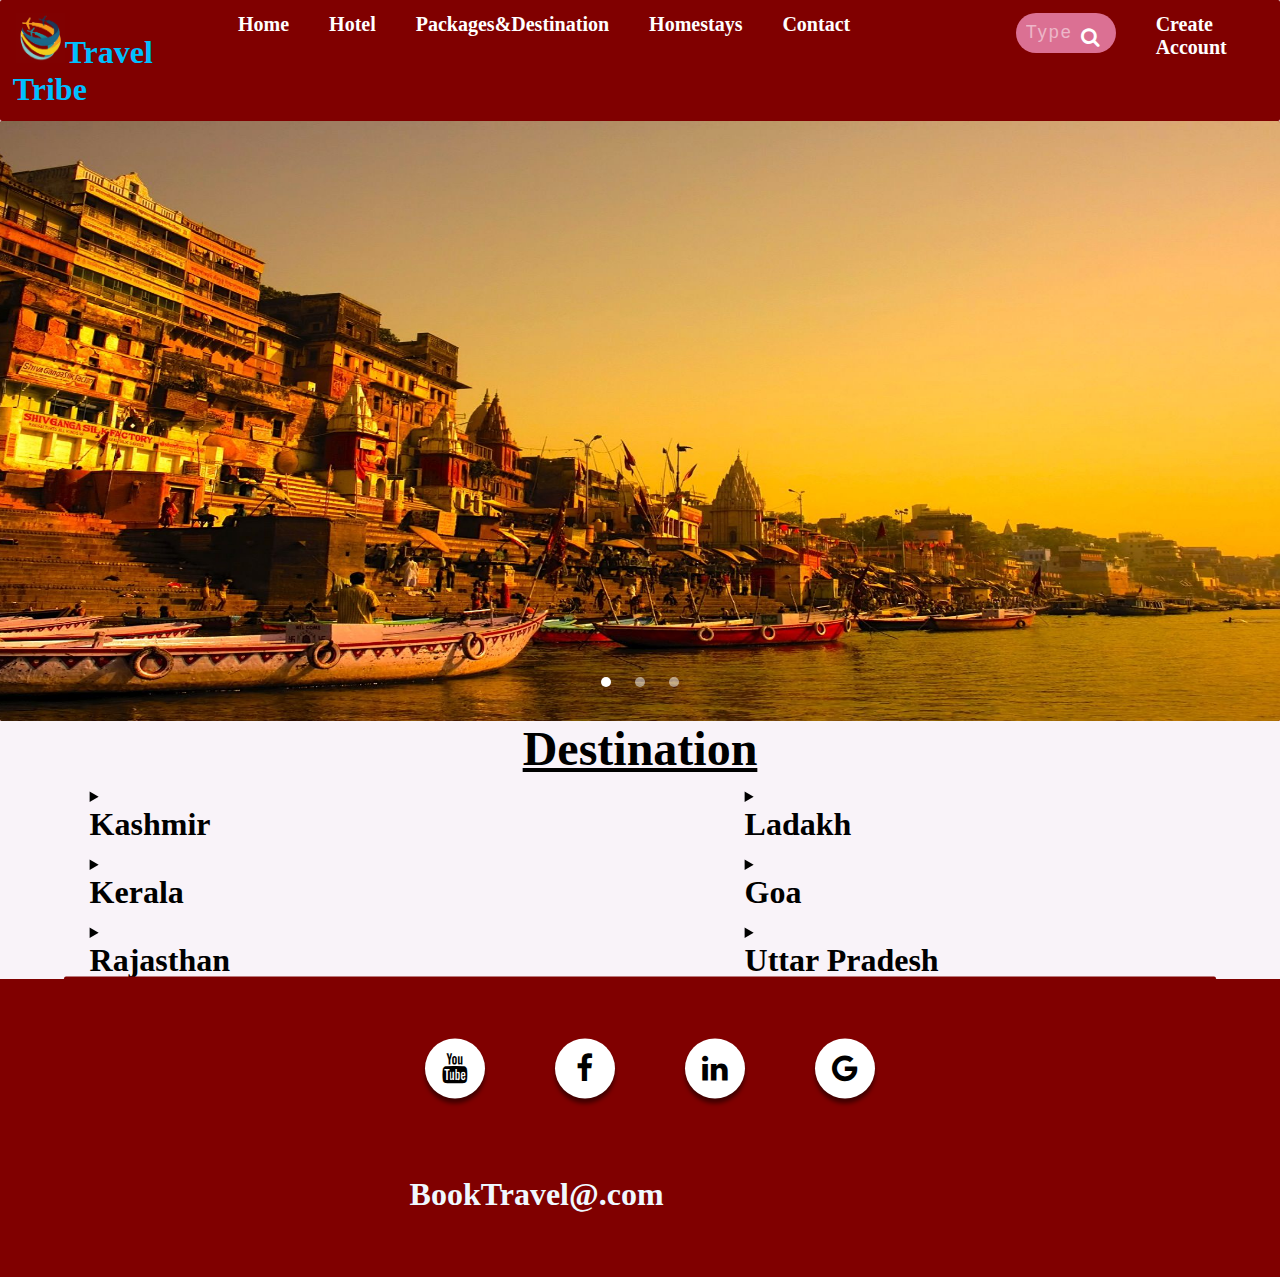
<file: travel booking website/index.html>
<!DOCTYPE html>
<html lang="en">
<head>
    <meta charset="UTF-8">
    <meta http-equiv="X-UA-Compatible" content="IE=edge">
    <meta name="viewport" content="width=device-width, initial-scale=1.0">
    <title>Travel Website</title>
    <link rel="Stylesheet" href="index.css"></link>
    <link rel="stylesheet" href="https://cdnjs.cloudflare.com/ajax/libs/font-awesome/4.7.0/css/font-awesome.min.css">
    <!-- <link rel="stylesheet" href="https://cdnjs.cloudflare.com/ajax/libs/font-awesome/6.4.0/css/all.min.css" integrity="sha512-iecdLmaskl7CVkqkXNQ/ZH/XLlvWZOJyj7Yy7tcenmpD1ypASozpmT/E0iPtmFIB46ZmdtAc9eNBvH0H/ZpiBw==" crossorigin="anonymous" referrerpolicy="no-referrer" /> -->
  </head>
<body>
<header>
    <div class="main">
    <ul>
     <div class="logo">
        <li><img src="images/logo.png.png" height="50px" width="50px"><a href="">Travel Tribe</a></li>
        </div> 
        <li><a href="index.html">Home </a></li>
        <li><a href="hotel.html">Hotel</a></li>
        <li><a href="package.html">Packages&Destination</a></li>
        <li><a href="homestay.html">Homestays</a></li>
        <li><a href="contact.html">Contact</a></li>
      

        <div class="search-box">
            <button class="btn-search"><i class="fa fa-search"></i></button>
            <input type="text" class="input-search" placeholder="Type to Search...">
          </div>
          <li><a href="login.html">Create Account</a></li>
    </ul>
    </div>
</header>
<!-- ======THis Is crousal=============================================== -->
<div>
    <div class="carousel">
      <ul class="slides">
        <input type="radio" name="radio-buttons" id="img-1" checked />
        <li class="slide-container">
          <div class="slide-image">
            <img src="images/c1.jpg">
            <h1 style="color: white;">Its mee</h1>
          </div>
          <div class="carousel-controls">
            <label for="img-3" class="prev-slide">
              <span>&lsaquo;</span>
            </label>
            <label for="img-2" class="next-slide">
              <span>&rsaquo;</span>
            </label>
          </div>
        </li>
        <input type="radio" name="radio-buttons" id="img-2" />
        <li class="slide-container">
          <div class="slide-image">
            <img src="images/c2.jpg">
          </div>
          <div class="carousel-controls">
            <label for="img-1" class="prev-slide">
              <span>&lsaquo;</span>
            </label>
            <label for="img-3" class="next-slide">
              <span>&rsaquo;</span>
            </label>
          </div>
        </li>
        <input type="radio" name="radio-buttons" id="img-3" />
        <li class="slide-container">
          <div class="slide-image">
            <img src="images/c3.jpg.jpg" >
          </div>
          <div class="carousel-controls">
            <label for="img-2" class="prev-slide">
              <span>&lsaquo;</span>
            </label>
            <label for="img-1" class="next-slide">
              <span>&rsaquo;</span>
            </label>
          </div>
        </li>
        <div class="carousel-dots">
          <label for="img-1" class="carousel-dot" id="img-dot-1"></label>
          <label for="img-2" class="carousel-dot" id="img-dot-2"></label>
          <label for="img-3" class="carousel-dot" id="img-dot-3"></label>
        </div>
      </ul>
    </div>
  </div>
  <!-- ===================================================================== -->
  <h3>Destination</h3>
  <div class="Destination">
  <div class="data">
    <!-- <div class="card"> -->
  <details>
    <summary><h1>Kashmir</h1></summary>
  <img src="images/kashmir.jpg" alt="kashmir">
  <dd>Kashmir is a region in the northernmost part of India. It is located in the Himalayas and is known for its beautiful mountains, lakes, and valleys. Kashmir is also home to a diverse population of Hindus, Muslims, and Sikhs. The region has a long and complicated history, and has been the site of conflict between India and Pakistan for many years.  </dd>
  <a href="kashmir.html"  input type="submit">Details</a>
  </details>
  <details>
    <summary><h1>Ladakh</h1></summary>
  <img src="images/ladakh.jpg" alt="ladakh">
  <dd>Ladakh is a region in the Indian state of Jammu and Kashmir.It is located in the Himalayas, and is known for its high altitude, dry climate, and stunning scenery.Ladakh is a popular tourist destination, and is home to a number of monasteries, temples, and forts.The main languages spoken in Ladakh are Ladakhi and Balti.The capital of Ladakh is Leh.Ladakh is a beautiful and unique region, and is well worth a visit.   </dd>
  <a href="ladakh.html"  input type="submit">Details</a>
  </details>
  </div>
  <div class="data">
   <details>
    <summary><h1>Kerala</h1></summary>
  <img src="images/kerala.jpg" alt="kerala">
  <dd>Kerala is a state in India on the Malabar Coast. It is bordered by Karnataka to the north, Tamil Nadu to the east, and the Lakshadweep Sea to the west. The capital of Kerala is Thiruvananthapuram.Kerala is known for its beautiful beaches, lush green hills, and backwaters. It is also home to a number of important historical and cultural sites.</dd>
  <a href="kerala.html"  input type="submit">Details</a>
  </details>
  <details>
    <summary><h1>Goa</h1></summary>
  <img src="images/goa.jpg " alt="Goa" height="340px" width="500px">
  <dd>Goa is a state in western India. It is known for its beaches, nightlife, and Portuguese heritage. Goa is the smallest state in India, with a population of just over 1.5 million people. The capital of Goa is Panaji.Goa is a popular tourist destination, with over 6 million visitors each year. The beaches are the main draw, with some of the most beautiful beaches in India. Goa is also known for its nightlife, with a wide variety of bars and clubs to choose from. </dd>
  <a href="goa.html"  input type="submit">Details</a>
  </details> 
</div>
<div class="data">
  <details>
    <summary><h1>Rajasthan</h1></summary>
  <img src="images/jaipur1.jpg" alt="jaipur" height="330px" width="500px">
  <dd>Jaipur, also known as the Pink City, is the capital of the Indian state of Rajasthan. It is located in the north-west of the state, on the banks of the Aravalli River. Jaipur is a major tourist destination, known for its historical monuments, including the Hawa Mahal (Palace of the Winds), the City Palace, and the Jantar Mantar (astronomical observatory). The city is also home to a number of museums, including the National Museum of India, the Albert Hall Museum, and the Jaipur Museum.  </dd>
  <a href="rajasthan.html"  input type="submit">Details</a>
  </details> 
  <details>
    <summary><h1>Uttar Pradesh</h1></summary>
  <img src="images/agra1.jpg" alt="agra">
  <dd> Agra is a city in the Indian state of Uttar Pradesh. It is located on the Yamuna River, about 200 kilometers (120 mi) south of Delhi. Agra is known for its many historical monuments, including the Taj Mahal, one of the Seven Wonders of the World. Other notable landmarks in Agra include the Agra Fort, Fatehpur Sikri, and the Jama Masjid. Agra is a popular tourist destination, and is home to a number of hotels, restaurants, and shops. </dd>
  <a href="up.html"  input type="submit">Details</a>
  </details> 

</div>
  </div>
  </div>
  <!-- ========================================== -->
  <footer>
    <div class="footer">
    <div class="social-menu">
      <ul>
          <li><a href=""><i class="fa fa-youtube" aria-hidden="true"></i></i></a></li>
          <li><a href=""><i class="fa fa-facebook"></i></a></li>
          <li><a href=""><i class="fa fa-linkedin"></i></a></li>
          <li><a href=""><i class="fa fa-google"></i></a></li>
      </ul>
    </div>
    <h1 style="color: aliceblue; padding-left: 30%;">BookTravel@.com</h1>
    </div>
  </footer>
</body>
</html>
</file>
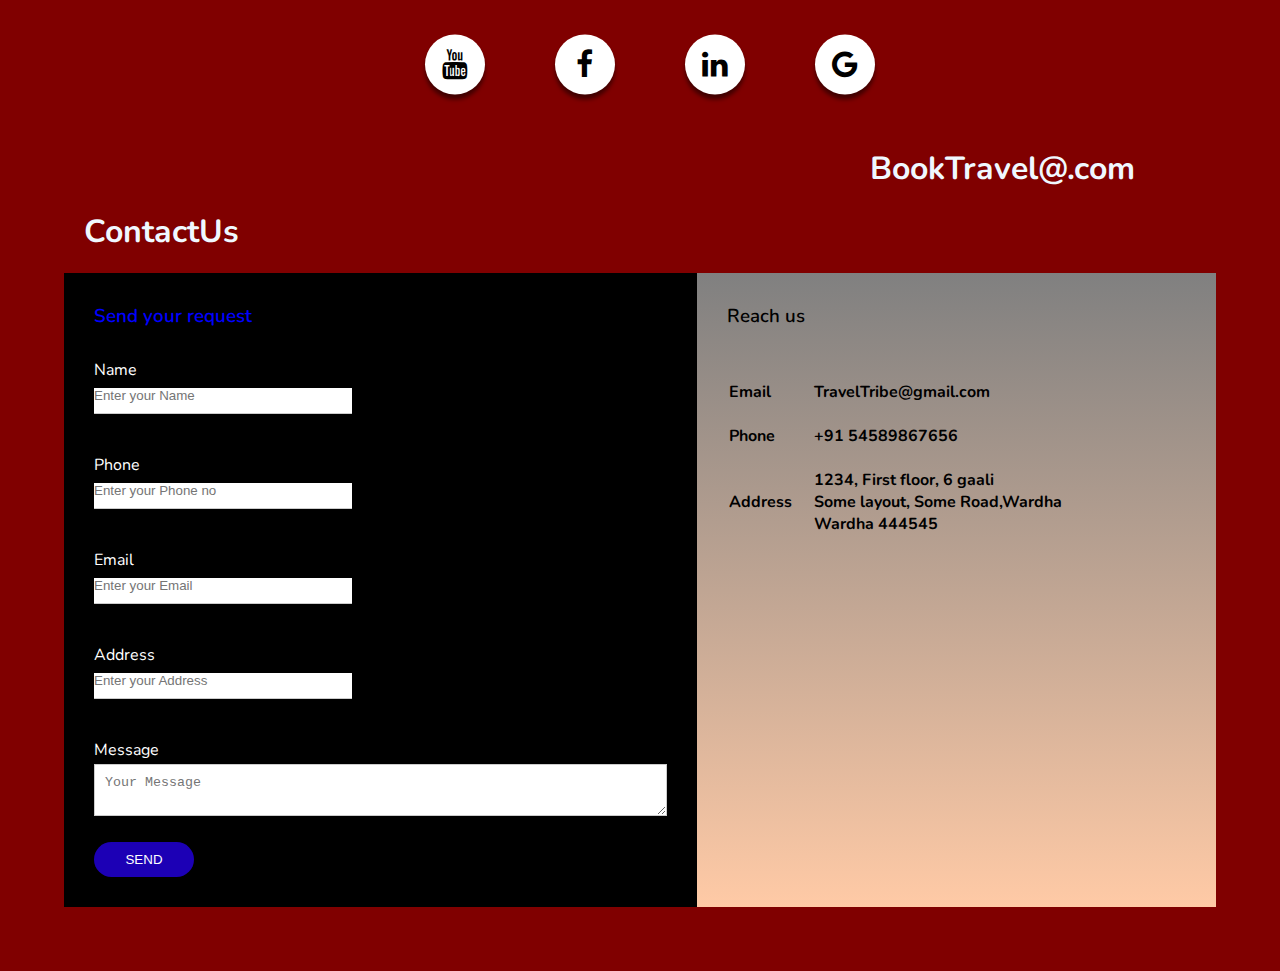
<file: travel booking website/contact.html>
<!DOCTYPE html>
<html lang="en">
<head>
    <meta charset="UTF-8">
    <meta http-equiv="X-UA-Compatible" content="IE=edge">
    <meta name="viewport" content="width=device-width, initial-scale=1.0">
    <title>Contact Us</title>
    <link rel="Stylesheet" href="contact.css">
    <link rel="stylesheet" href="https://cdnjs.cloudflare.com/ajax/libs/font-awesome/4.7.0/css/font-awesome.min.css">
</head>
<body>
    <div class="footer">
        <div class="social-menu">
          <ul>
              <li><a href=""><i class="fa fa-youtube" aria-hidden="true"></i></i></a></li>
              <li><a href=""><i class="fa fa-facebook"></i></a></li>
              <li><a href=""><i class="fa fa-linkedin"></i></a></li>
              <li><a href=""><i class="fa fa-google"></i></a></li>
          </ul>
        </div>
        <h1 style="color: aliceblue; padding-left: 70%;">BookTravel@.com</h1>
        </div>
        <!-- ===================================================================== -->
    <div class="container">
        <h1>ContactUs</h1>
    </div>
    <div class="contact-box">
        <div class="contact-left">
            <h3>Send your request</h3>
            <form>
                <div class="input-row">
                    <div class="input-group">
                        <label>Name</label>
                        <input type="text" placeholder="Enter your Name">
                    </div>
                </div>
                <div class="input-row">
                    <div class="input-group">
                        <label>Phone</label>
                        <input type="number" placeholder="Enter your Phone no">
                    </div>
                </div>
                <div class="input-row">
                    <div class="input-group">
                        <label>Email</label>
                        <input type="text" placeholder="Enter your Email">
                    </div>
                </div>
                <div class="input-row">
                    <div class="input-group">
                        <label>Address</label>
                        <input type="text" placeholder="Enter your Address">
                    </div>
                </div>
                <label>Message</label>
                <textarea rows="2" placeholder="Your Message"></textarea>
                <button type="submit">SEND</button>
            </form>
        </div>
        <div class="contact-right">
            <h3>Reach us</h3>
            <table>
                <tr>
                    <td>Email</td>
                    <td>TravelTribe@gmail.com</td>
                </tr>
                <tr>
                    <td>Phone</td>
                    <td>+91 54589867656</td>
                </tr>
                <tr>
                    <td>Address</td>
                    <td>1234, First floor, 6 gaali<br>
                    Some layout, Some Road,Wardha<br>
                Wardha 444545</td>
                </tr>
            </table>
        </div>
    </div>
        
      
</body>
</html>
</file>
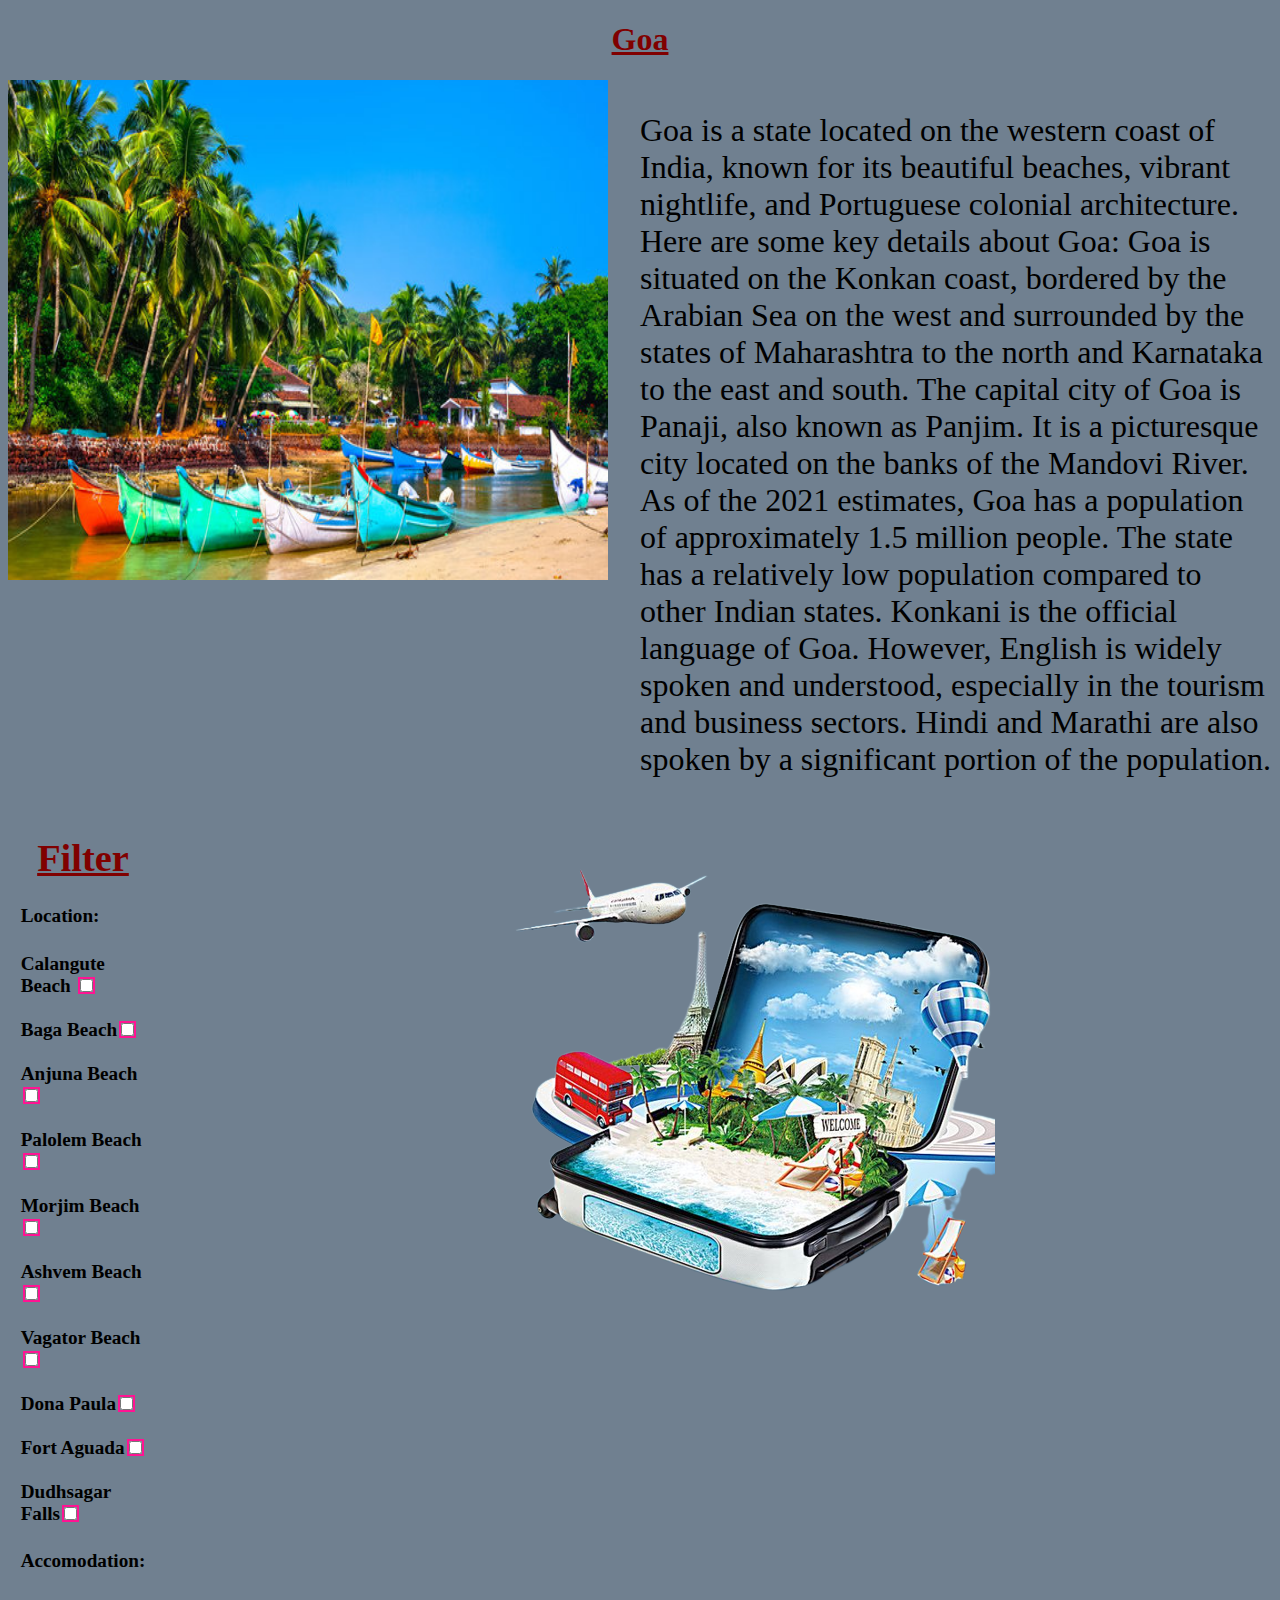
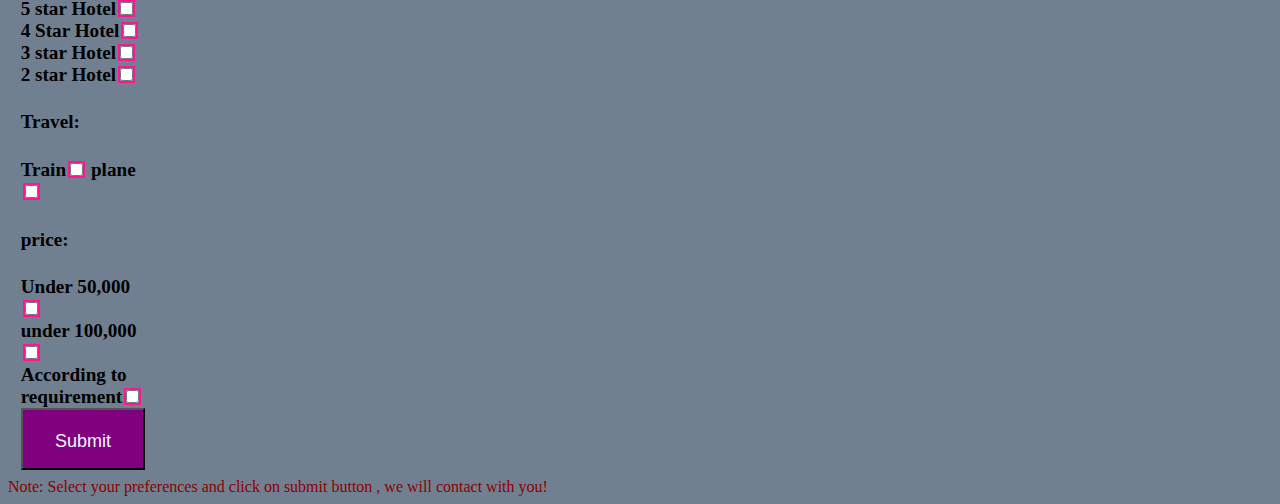
<file: travel booking website/goa.html>
<!DOCTYPE html>
<html lang="en">
<head>
    <meta charset="UTF-8">
    <meta http-equiv="X-UA-Compatible" content="IE=edge">
    <meta name="viewport" content="width=device-width, initial-scale=1.0">
    <title>goa</title>
    <link rel="Stylesheet" href="kashmir.css">
</head>
<body>
    <h1>Goa</h1> 
   <div class="separate">
   <img src="images/goa1.jpg" height="500px" width="600px">
   <!-- <img src="image/travel.jpg"> -->
   <p>
    Goa is a state located on the western coast of India, known for its beautiful beaches, vibrant nightlife, and Portuguese colonial architecture. Here are some key details about Goa:

    Goa is situated on the Konkan coast, bordered by the Arabian Sea on the west and surrounded by the states of Maharashtra to the north and Karnataka to the east and south.
    
    The capital city of Goa is Panaji, also known as Panjim. It is a picturesque city located on the banks of the Mandovi River.
    
    As of the 2021 estimates, Goa has a population of approximately 1.5 million people. The state has a relatively low population compared to other Indian states.
    
    Konkani is the official language of Goa. However, English is widely spoken and understood, especially in the tourism and business sectors. Hindi and Marathi are also spoken by a significant portion of the population.
   </p>
   <div class="form-control">
    <form>
        <h1>Filter</h1>
        <h4>Location:</h4>
        <label for="Calangute Beach">Calangute Beach</label>
        <input type="checkbox"><br><br>
        Baga Beach<input type="checkbox"><br><br>
        Anjuna Beach<input type="checkbox"><br><br>
        Palolem Beach<input type="checkbox"><br><br>
        Morjim Beach<input type="checkbox"><br><br>
        Ashvem Beach<input type="checkbox"><br><br>
        Vagator Beach<input type="checkbox"><br><br>
        Dona Paula<input type="checkbox"><br><br>
        Fort Aguada<input type="checkbox"><br><br>
        Dudhsagar Falls<input type="checkbox"><br>
    
        <h4>Accomodation:</h4>
        5 star Hotel<input type="checkbox"><br>
        4 Star Hotel<input type="checkbox"><br>
        3 star Hotel<input type="checkbox"><br>
        2 star Hotel<input type="checkbox"><br>
        <h4>Travel:</h4>
        Train<input type="checkbox">
        plane<input type="checkbox">
        <h4>price:</h4>
        Under 50,000<input type="checkbox"><br>
        under 100,000<input type="checkbox"><br>
        According to requirement<input type="checkbox"><br>
        <button type="submit">Submit</button>
    </form>
<img src="images/goa2.png.png">
   </div>
   </div>
   <div class="note">
      Note: Select your preferences and click on submit button , we will contact with you!
</div>

</body>
</html>
</file>
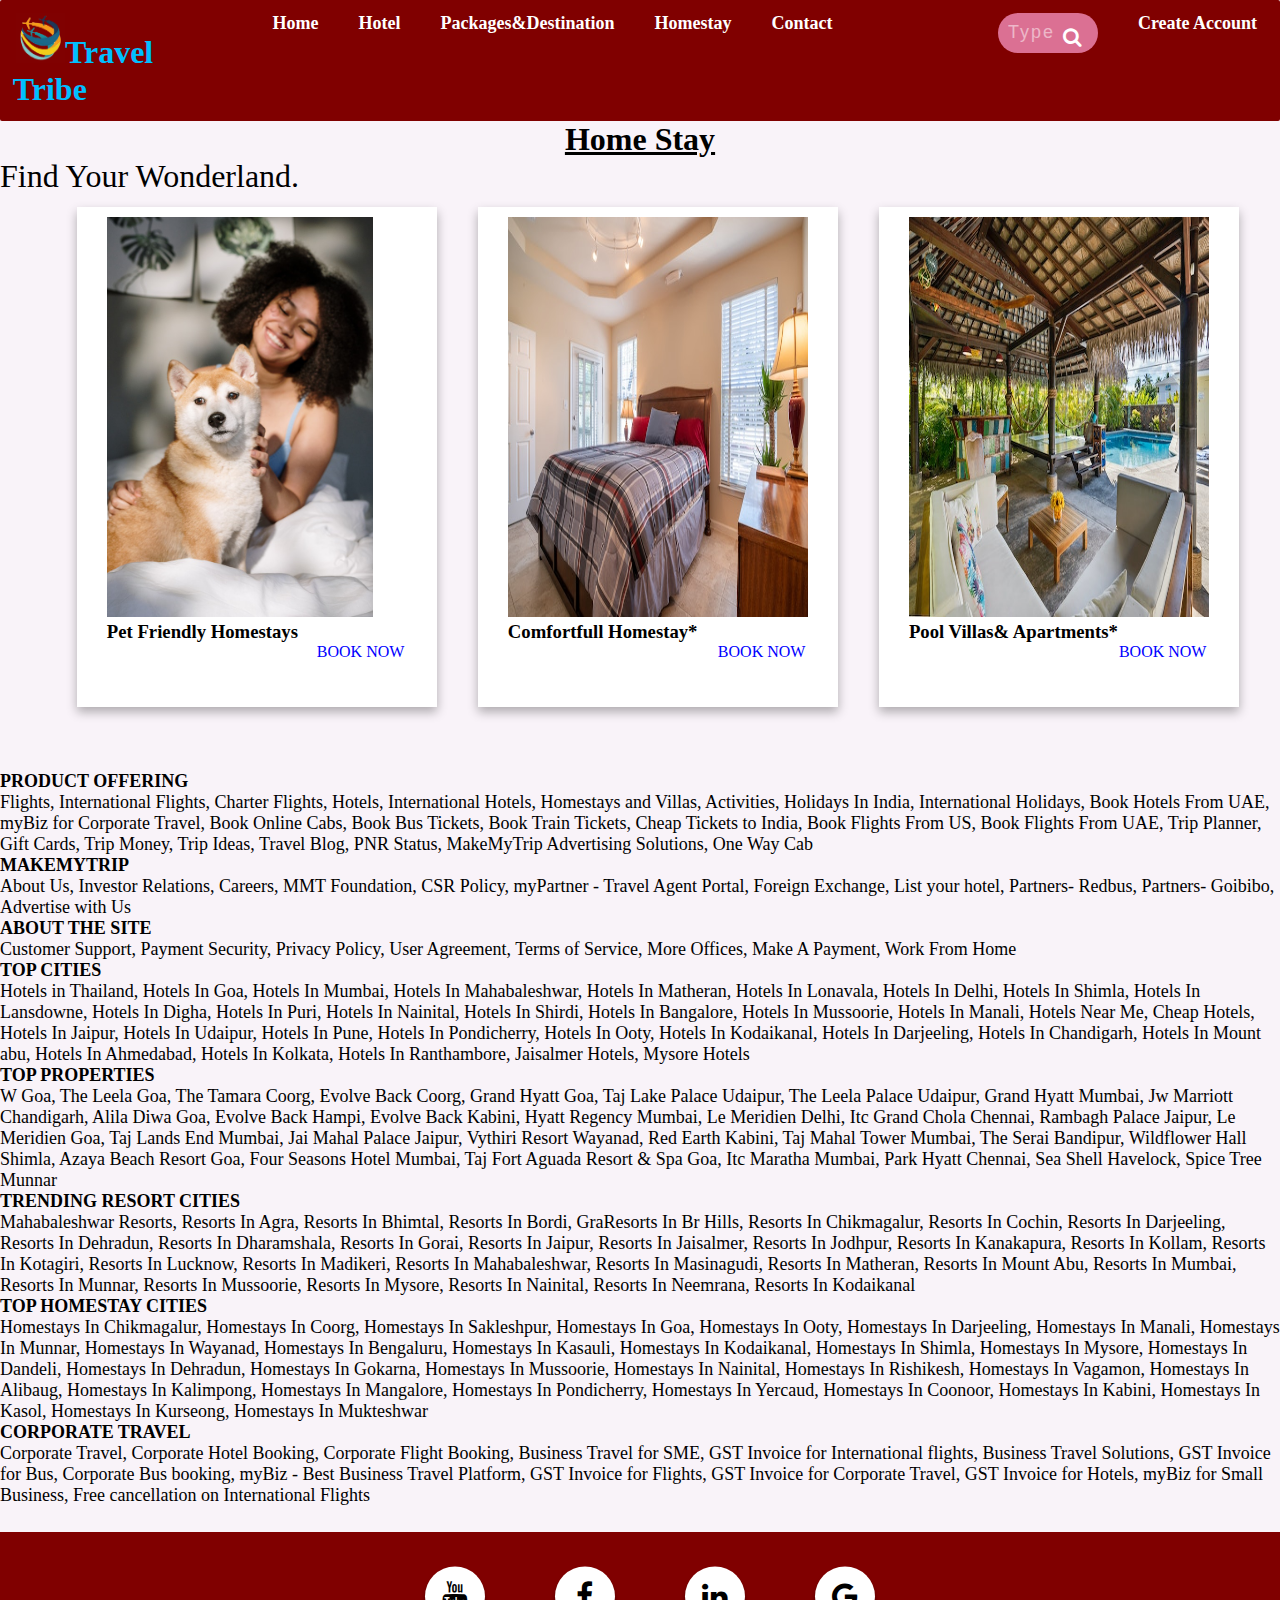
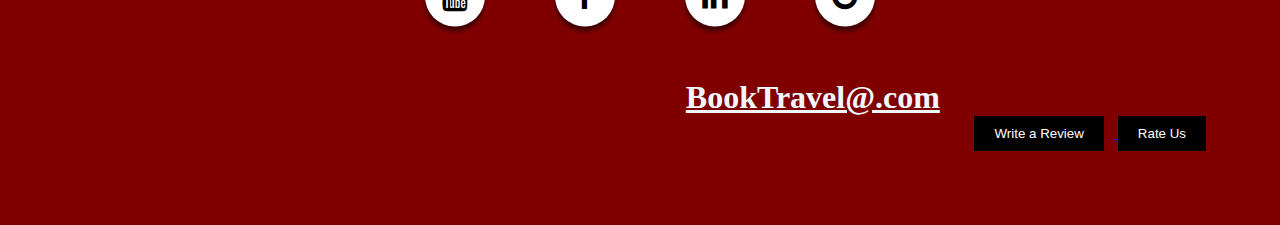
<file: travel booking website/homestay.html>
<!DOCTYPE html>
<html lang="en">
<head>
    <meta charset="UTF-8">
    <meta http-equiv="X-UA-Compatible" content="IE=edge">
    <meta name="viewport" content="width=device-width, initial-scale=1.0">
    <title>HomeStay</title>
    <link rel="Stylesheet" href="hotel.css">
    <link rel="stylesheet" href="https://cdnjs.cloudflare.com/ajax/libs/font-awesome/4.7.0/css/font-awesome.min.css">

</head>
<body>
    <div class="main">
        <ul>
         <div class="logo">
            <li><img src="images/logo.png.png" width="50px" height="50px"><a href="">Travel Tribe</a></li>
            </div> 
            <li><a href="index.html">Home </a></li>
            <li><a href="hotel.html">Hotel</a></li>
            <li><a href="package.html">Packages&Destination</a></li>
            <li><a href="homestay.html">Homestay</a></li>
            <li><a href="contact.html">Contact</a></li>
          
    
            <div class="search-box">
                <button class="btn-search"><i class="fa fa-search"></i></button>
                <input type="text" class="input-search" placeholder="Type to Search...">
              </div>
              <li><a href="login.html">Create Account</a></li>
        </ul>
        </div> 
        <!-- =========================================== -->
        <div class="content">
            <h1>Home Stay</h1>
            <p>Find Your Wonderland.</p>
        <div class="card-item">
        <div class="card">
            <img src="image/stay1.jpg" height="400px">
            <h3>Pet Friendly Homestays</h3>
            <!-- <h4>Grab upto 40% off on your Stay</h4> -->
            <a href="">BOOK NOW</a>
        </div>
        
       
        <div class="card">
            <img src="image/Stay2.jpg" height="400px" width="300px">
            <h3>Comfortfull Homestay*</h3>
            <a href="">BOOK NOW</a>
        </div>
        
       
            <div class="card">
                <img src="image/stay3.jpg" height="400px" width="300px">
                <h3>Pool Villas& Apartments*</h3>
                <a href="">BOOK NOW</a>
            </div>
            
        </div>
        </div>
        <!-- ================================ -->
        <div class="Description">
        <p>
           <b> PRODUCT OFFERING</b><br>

Flights, International Flights, Charter Flights, Hotels, International Hotels, Homestays and Villas, Activities, Holidays In India, International Holidays, Book Hotels From UAE, myBiz for Corporate Travel, Book Online Cabs, Book Bus Tickets, Book Train Tickets, Cheap Tickets to India, Book Flights From US, Book Flights From UAE, Trip Planner, Gift Cards, Trip Money, Trip Ideas, Travel Blog, PNR Status, MakeMyTrip Advertising Solutions, One Way Cab<br>
<b>MAKEMYTRIP</b><br>

About Us, Investor Relations, Careers, MMT Foundation, CSR Policy, myPartner - Travel Agent Portal, Foreign Exchange, List your hotel, Partners- Redbus, Partners- Goibibo, Advertise with Us<br>
<b>ABOUT THE SITE</b><br>

Customer Support, Payment Security, Privacy Policy, User Agreement, Terms of Service, More Offices, Make A Payment, Work From Home<br>
<b>TOP CITIES</b><br>

Hotels in Thailand, Hotels In Goa, Hotels In Mumbai, Hotels In Mahabaleshwar, Hotels In Matheran, Hotels In Lonavala, Hotels In Delhi, Hotels In Shimla, Hotels In Lansdowne, Hotels In Digha, Hotels In Puri, Hotels In Nainital, Hotels In Shirdi, Hotels In Bangalore, Hotels In Mussoorie, Hotels In Manali, Hotels Near Me, Cheap Hotels, Hotels In Jaipur, Hotels In Udaipur, Hotels In Pune, Hotels In Pondicherry, Hotels In Ooty, Hotels In Kodaikanal, Hotels In Darjeeling, Hotels In Chandigarh, Hotels In Mount abu, Hotels In Ahmedabad, Hotels In Kolkata, Hotels In Ranthambore, Jaisalmer Hotels, Mysore Hotels<br>

<b>TOP PROPERTIES</b><br>

W Goa, The Leela Goa, The Tamara Coorg, Evolve Back Coorg, Grand Hyatt Goa, Taj Lake Palace Udaipur, The Leela Palace Udaipur, Grand Hyatt Mumbai, Jw Marriott Chandigarh, Alila Diwa Goa, Evolve Back Hampi, Evolve Back Kabini, Hyatt Regency Mumbai, Le Meridien Delhi, Itc Grand Chola Chennai, Rambagh Palace Jaipur, Le Meridien Goa, Taj Lands End Mumbai, Jai Mahal Palace Jaipur, Vythiri Resort Wayanad, Red Earth Kabini, Taj Mahal Tower Mumbai, The Serai Bandipur, Wildflower Hall Shimla, Azaya Beach Resort Goa, Four Seasons Hotel Mumbai, Taj Fort Aguada Resort & Spa Goa, Itc Maratha Mumbai, Park Hyatt Chennai, Sea Shell Havelock, Spice Tree Munnar<br>
<b>TRENDING RESORT CITIES</b><br>

Mahabaleshwar Resorts, Resorts In Agra, Resorts In Bhimtal, Resorts In Bordi, GraResorts In Br Hills, Resorts In Chikmagalur, Resorts In Cochin, Resorts In Darjeeling, Resorts In Dehradun, Resorts In Dharamshala, Resorts In Gorai, Resorts In Jaipur, Resorts In Jaisalmer, Resorts In Jodhpur, Resorts In Kanakapura, Resorts In Kollam, Resorts In Kotagiri, Resorts In Lucknow, Resorts In Madikeri, Resorts In Mahabaleshwar, Resorts In Masinagudi, Resorts In Matheran, Resorts In Mount Abu, Resorts In Mumbai, Resorts In Munnar, Resorts In Mussoorie, Resorts In Mysore, Resorts In Nainital, Resorts In Neemrana, Resorts In Kodaikanal<br>
<b>TOP HOMESTAY CITIES</b><br>

Homestays In Chikmagalur, Homestays In Coorg, Homestays In Sakleshpur, Homestays In Goa, Homestays In Ooty, Homestays In Darjeeling, Homestays In Manali, Homestays In Munnar, Homestays In Wayanad, Homestays In Bengaluru, Homestays In Kasauli, Homestays In Kodaikanal, Homestays In Shimla, Homestays In Mysore, Homestays In Dandeli, Homestays In Dehradun, Homestays In Gokarna, Homestays In Mussoorie, Homestays In Nainital, Homestays In Rishikesh, Homestays In Vagamon, Homestays In Alibaug, Homestays In Kalimpong, Homestays In Mangalore, Homestays In Pondicherry, Homestays In Yercaud, Homestays In Coonoor, Homestays In Kabini, Homestays In Kasol, Homestays In Kurseong, Homestays In Mukteshwar<br>
<b>CORPORATE TRAVEL</b><br>

Corporate Travel, Corporate Hotel Booking, Corporate Flight Booking, Business Travel for SME, GST Invoice for International flights, Business Travel Solutions, GST Invoice for Bus, Corporate Bus booking, myBiz - Best Business Travel Platform, GST Invoice for Flights, GST Invoice for Corporate Travel, GST Invoice for Hotels, myBiz for Small Business, Free cancellation on International Flights
        </p>
        </div>
        <!-- ==================================================== -->
        <div class="footer">
            <div class="social-menu">
              <ul>
                  <li><a href=""><i class="fa fa-youtube" aria-hidden="true"></i></i></a></li>
                  <li><a href=""><i class="fa fa-facebook"></i></a></li>
                  <li><a href=""><i class="fa fa-linkedin"></i></a></li>
                  <li><a href=""><i class="fa fa-google"></i></a></li>
              </ul>
            </div>
            <h1 style="color: aliceblue; padding-left: 30%;">BookTravel@.com</h1>
            <div class="review-rating">
                <a href="review.html">  
                <button class="review-button">Write a Review</button>
                <button class="rating-button">Rate Us</button>
                </a>
              </div>
            </div>
</body>
</html>
</file>
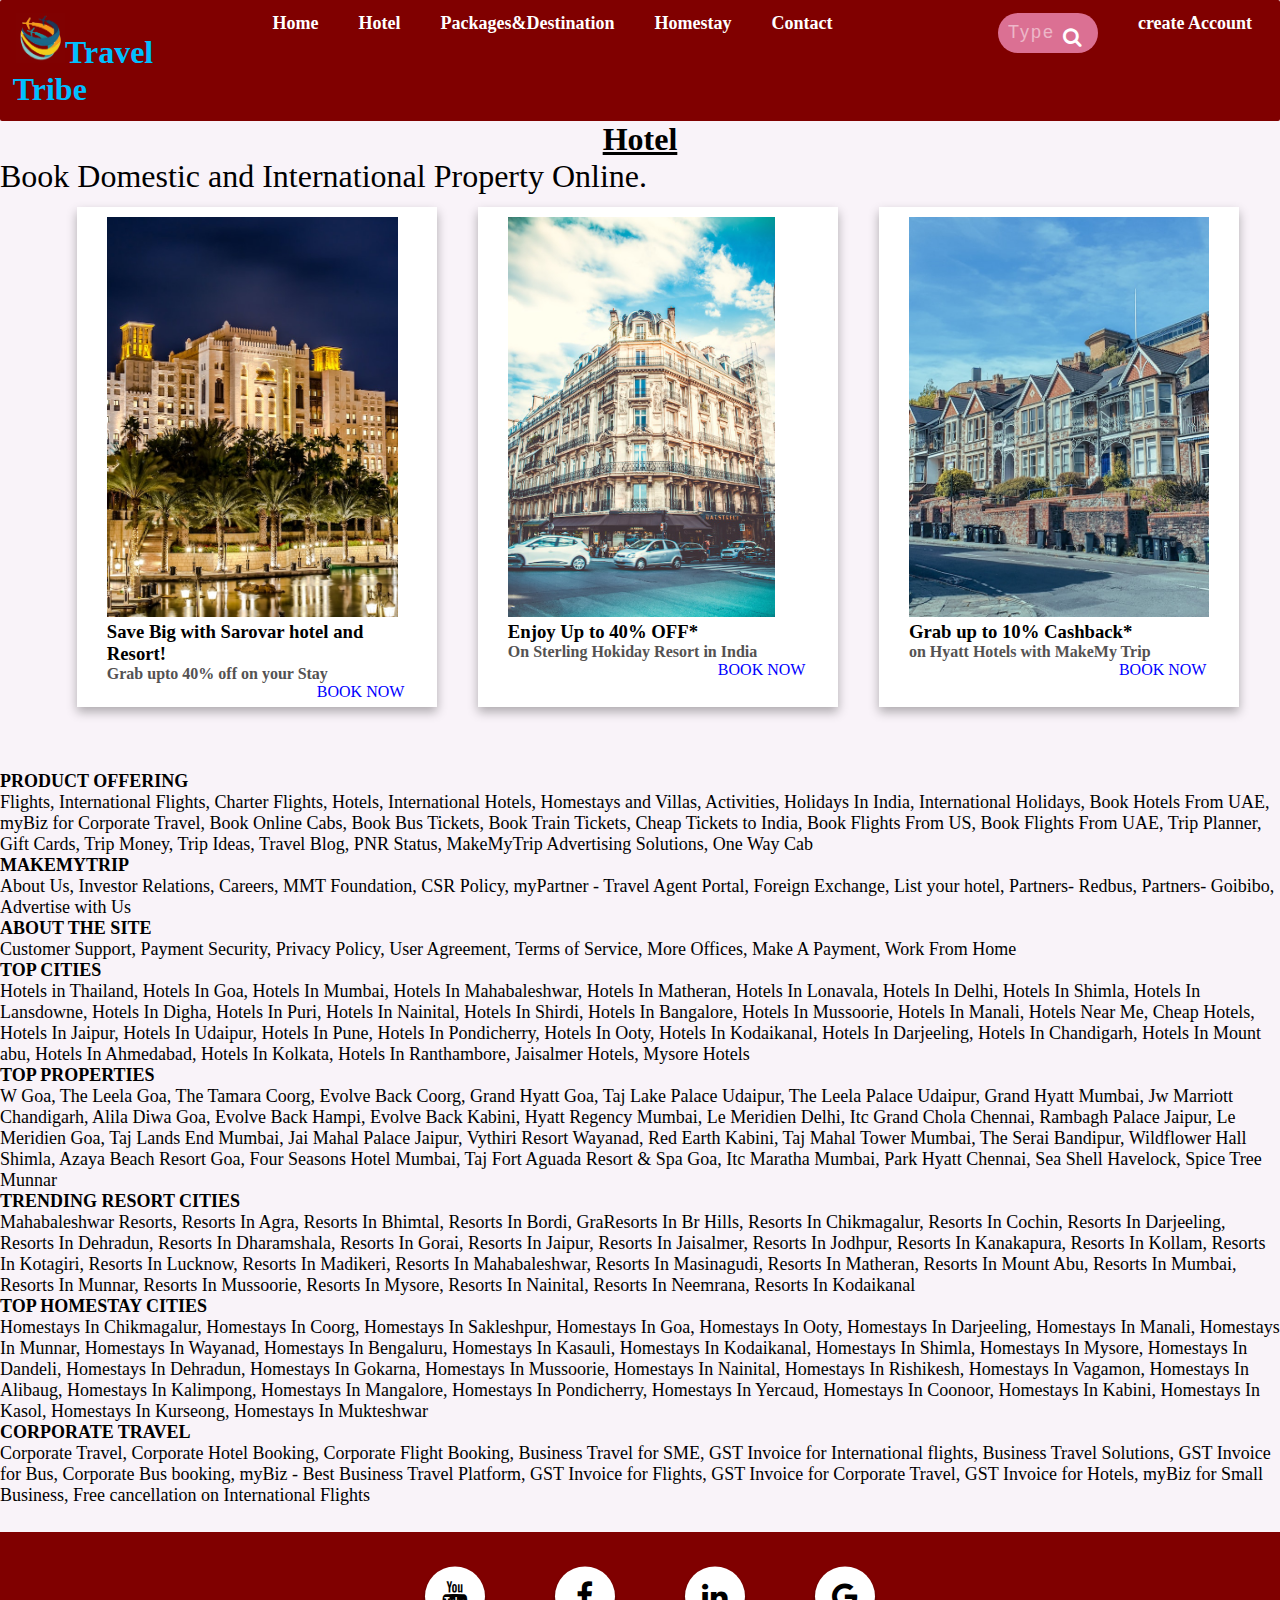
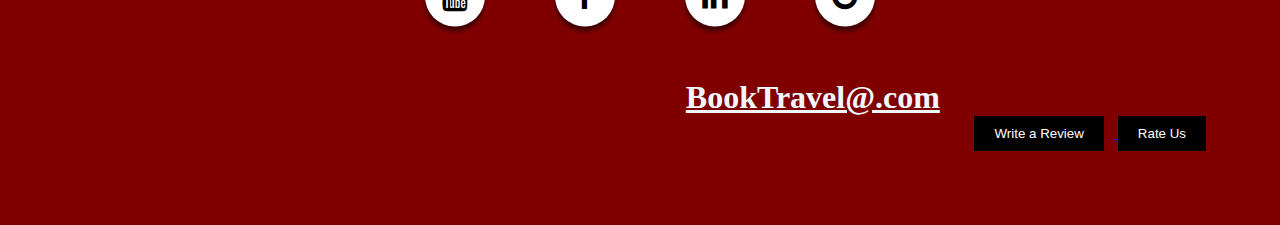
<file: travel booking website/hotel.html>
<!DOCTYPE html>
<html lang="en">
<head>
    <meta charset="UTF-8">
    <meta http-equiv="X-UA-Compatible" content="IE=edge">
    <meta name="viewport" content="width=device-width, initial-scale=1.0">
    <title>Hotel</title>
    <link rel="Stylesheet" href="hotel.css">
    <link rel="stylesheet" href="https://cdnjs.cloudflare.com/ajax/libs/font-awesome/4.7.0/css/font-awesome.min.css">
</head>
<body>
    <div class="main">
        <ul>
         <div class="logo">
            <li><img src="images/logo.png.png" width="50PX" height="50px"><a href="">Travel Tribe</a></li>
            </div> 
            <li><a href="index.html">Home </a></li>
            <li><a href="hotel.html">Hotel</a></li>
            <li><a href="package.html">Packages&Destination</a></li>
            <li><a href="homestay.html">Homestay</a></li>
            <li><a href="contact.html">Contact</a></li>
          
    
            <div class="search-box">
                <button class="btn-search"><i class="fa fa-search"></i></button>
                <input type="text" class="input-search" placeholder="Type to Search...">
              </div>
              <li><a href="login.html">create Account</a></li>
        </ul>
        </div> 
        <!-- =========================================== -->
        <div class="content">
            <h1>Hotel</h1>
            <p>Book Domestic and International Property Online.</p>
        <div class="card-item">
        <div class="card">
            <img src="image/Hotel1.jpg" height="400px">
            <h3>Save Big with Sarovar hotel and Resort!</h3>
            <h4>Grab upto 40% off on your Stay</h4>
            <a href="payment.html">BOOK NOW</a>
        </div>
        
       
        <div class="card">
            <img src="image/Hotel2.jpg" height="400px">
            <h3>Enjoy Up to 40% OFF*</h3>
            <h4>On Sterling Hokiday Resort in India</h4>
            <a href="payment.html">BOOK NOW</a>
        </div>
        
       
            <div class="card">
                <img src="image/Hotel3.jpg" height="400px">
                <h3>Grab up to 10% Cashback*</h3>
                <h4>on Hyatt Hotels with MakeMy Trip</h4>
                <a href="payment.html">BOOK NOW</a>
            </div>
            
        </div>
        </div>
        <!-- ================================ -->
        <div class="Description">
        <p>
           <b> PRODUCT OFFERING</b><br>

Flights, International Flights, Charter Flights, Hotels, International Hotels, Homestays and Villas, Activities, Holidays In India, International Holidays, Book Hotels From UAE, myBiz for Corporate Travel, Book Online Cabs, Book Bus Tickets, Book Train Tickets, Cheap Tickets to India, Book Flights From US, Book Flights From UAE, Trip Planner, Gift Cards, Trip Money, Trip Ideas, Travel Blog, PNR Status, MakeMyTrip Advertising Solutions, One Way Cab<br>
<b>MAKEMYTRIP</b><br>

About Us, Investor Relations, Careers, MMT Foundation, CSR Policy, myPartner - Travel Agent Portal, Foreign Exchange, List your hotel, Partners- Redbus, Partners- Goibibo, Advertise with Us<br>
<b>ABOUT THE SITE</b><br>

Customer Support, Payment Security, Privacy Policy, User Agreement, Terms of Service, More Offices, Make A Payment, Work From Home<br>
<b>TOP CITIES</b><br>

Hotels in Thailand, Hotels In Goa, Hotels In Mumbai, Hotels In Mahabaleshwar, Hotels In Matheran, Hotels In Lonavala, Hotels In Delhi, Hotels In Shimla, Hotels In Lansdowne, Hotels In Digha, Hotels In Puri, Hotels In Nainital, Hotels In Shirdi, Hotels In Bangalore, Hotels In Mussoorie, Hotels In Manali, Hotels Near Me, Cheap Hotels, Hotels In Jaipur, Hotels In Udaipur, Hotels In Pune, Hotels In Pondicherry, Hotels In Ooty, Hotels In Kodaikanal, Hotels In Darjeeling, Hotels In Chandigarh, Hotels In Mount abu, Hotels In Ahmedabad, Hotels In Kolkata, Hotels In Ranthambore, Jaisalmer Hotels, Mysore Hotels<br>

<b>TOP PROPERTIES</b><br>

W Goa, The Leela Goa, The Tamara Coorg, Evolve Back Coorg, Grand Hyatt Goa, Taj Lake Palace Udaipur, The Leela Palace Udaipur, Grand Hyatt Mumbai, Jw Marriott Chandigarh, Alila Diwa Goa, Evolve Back Hampi, Evolve Back Kabini, Hyatt Regency Mumbai, Le Meridien Delhi, Itc Grand Chola Chennai, Rambagh Palace Jaipur, Le Meridien Goa, Taj Lands End Mumbai, Jai Mahal Palace Jaipur, Vythiri Resort Wayanad, Red Earth Kabini, Taj Mahal Tower Mumbai, The Serai Bandipur, Wildflower Hall Shimla, Azaya Beach Resort Goa, Four Seasons Hotel Mumbai, Taj Fort Aguada Resort & Spa Goa, Itc Maratha Mumbai, Park Hyatt Chennai, Sea Shell Havelock, Spice Tree Munnar<br>
<b>TRENDING RESORT CITIES</b><br>

Mahabaleshwar Resorts, Resorts In Agra, Resorts In Bhimtal, Resorts In Bordi, GraResorts In Br Hills, Resorts In Chikmagalur, Resorts In Cochin, Resorts In Darjeeling, Resorts In Dehradun, Resorts In Dharamshala, Resorts In Gorai, Resorts In Jaipur, Resorts In Jaisalmer, Resorts In Jodhpur, Resorts In Kanakapura, Resorts In Kollam, Resorts In Kotagiri, Resorts In Lucknow, Resorts In Madikeri, Resorts In Mahabaleshwar, Resorts In Masinagudi, Resorts In Matheran, Resorts In Mount Abu, Resorts In Mumbai, Resorts In Munnar, Resorts In Mussoorie, Resorts In Mysore, Resorts In Nainital, Resorts In Neemrana, Resorts In Kodaikanal<br>
<b>TOP HOMESTAY CITIES</b><br>

Homestays In Chikmagalur, Homestays In Coorg, Homestays In Sakleshpur, Homestays In Goa, Homestays In Ooty, Homestays In Darjeeling, Homestays In Manali, Homestays In Munnar, Homestays In Wayanad, Homestays In Bengaluru, Homestays In Kasauli, Homestays In Kodaikanal, Homestays In Shimla, Homestays In Mysore, Homestays In Dandeli, Homestays In Dehradun, Homestays In Gokarna, Homestays In Mussoorie, Homestays In Nainital, Homestays In Rishikesh, Homestays In Vagamon, Homestays In Alibaug, Homestays In Kalimpong, Homestays In Mangalore, Homestays In Pondicherry, Homestays In Yercaud, Homestays In Coonoor, Homestays In Kabini, Homestays In Kasol, Homestays In Kurseong, Homestays In Mukteshwar<br>
<b>CORPORATE TRAVEL</b><br>

Corporate Travel, Corporate Hotel Booking, Corporate Flight Booking, Business Travel for SME, GST Invoice for International flights, Business Travel Solutions, GST Invoice for Bus, Corporate Bus booking, myBiz - Best Business Travel Platform, GST Invoice for Flights, GST Invoice for Corporate Travel, GST Invoice for Hotels, myBiz for Small Business, Free cancellation on International Flights
        </p>
        </div>
        <!-- ==================================================== -->
        <div class="footer">
            <div class="social-menu">
              <ul>
                  <li><a href=""><i class="fa fa-youtube" aria-hidden="true"></i></i></a></li>
                  <li><a href=""><i class="fa fa-facebook"></i></a></li>
                  <li><a href=""><i class="fa fa-linkedin"></i></a></li>
                  <li><a href=""><i class="fa fa-google"></i></a></li>
              </ul>
            </div>
            <h1 style="color: aliceblue; padding-left: 30%;">BookTravel@.com</h1>
            <div class="review-rating">
                <a href="review.html">  
                <button class="review-button">Write a Review</button>
                <button class="rating-button">Rate Us</button>
                </a>
              </div>
            </div>
            
</body>
</html>
</file>
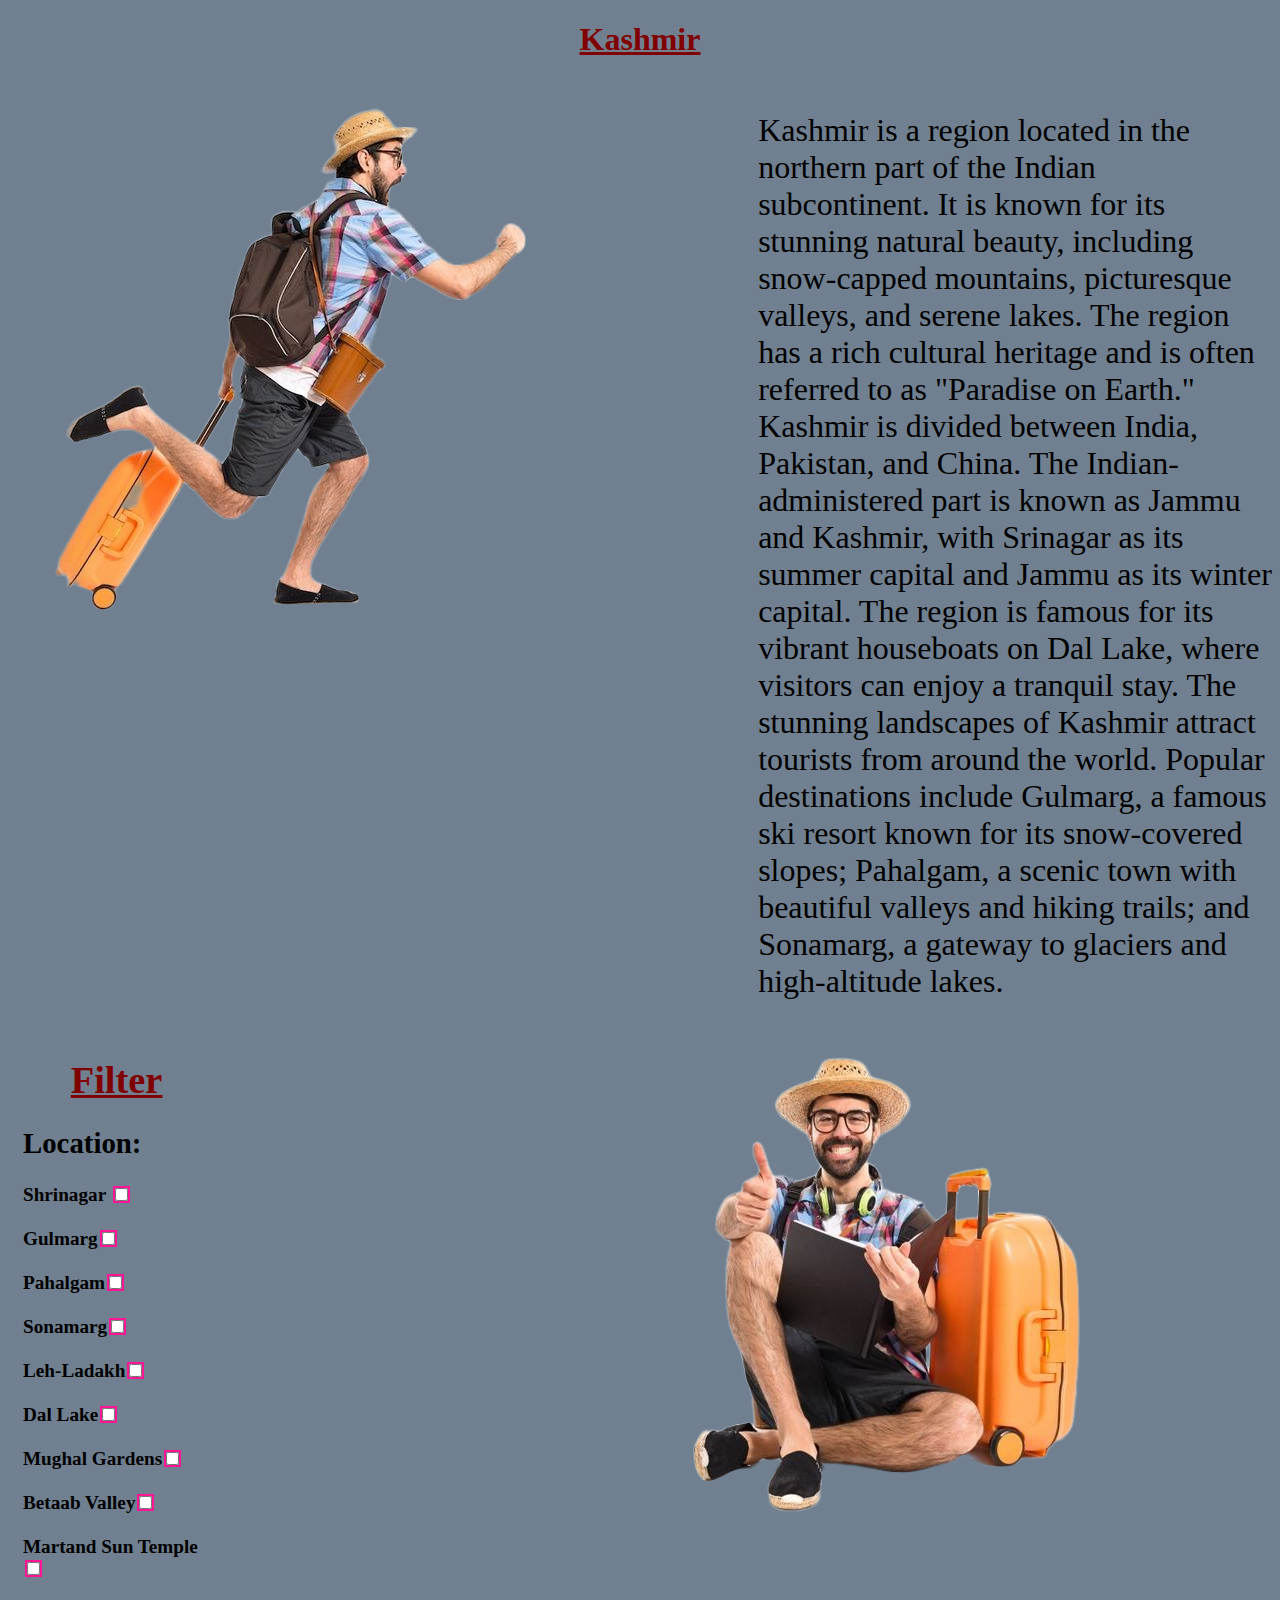
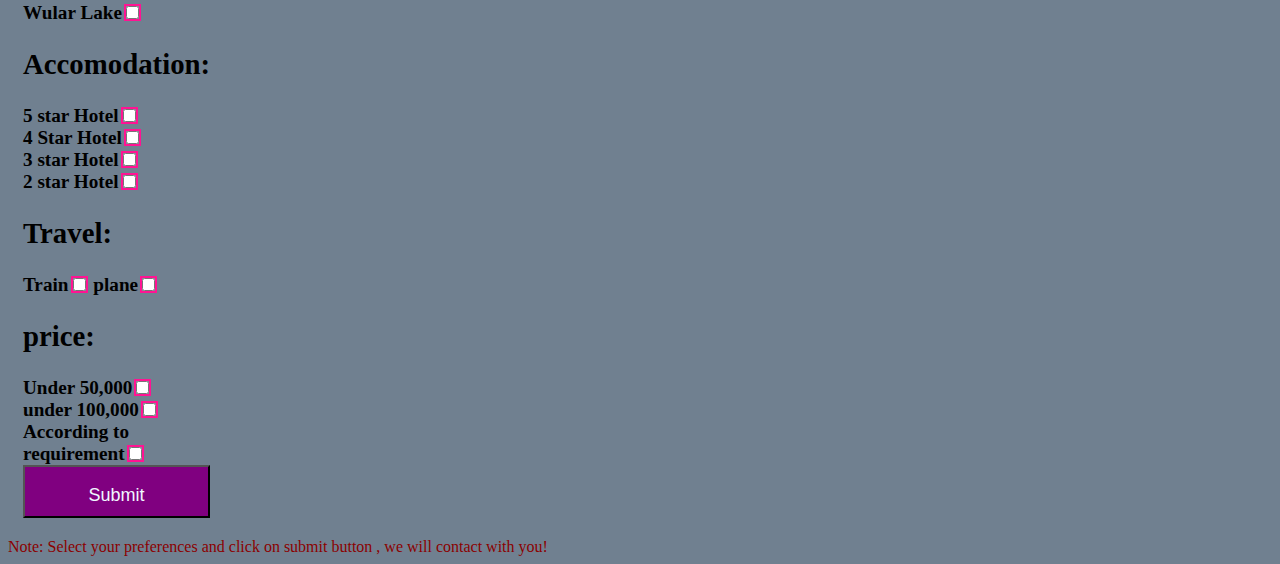
<file: travel booking website/kashmir.html>
<!DOCTYPE html>
<html lang="en">
<head>
    <meta charset="UTF-8">
    <meta http-equiv="X-UA-Compatible" content="IE=edge">
    <meta name="viewport" content="width=device-width, initial-scale=1.0">
    <title>Kashmir</title>
    <link rel="Stylesheet" href="kashmir.css">
</head>
<body>
   <h1>Kashmir</h1> 
   <div class="separate">
   <img src="images/kash1.png">
   <!-- <img src="image/travel.jpg"> -->
   <p>Kashmir is a region located in the northern part of the Indian subcontinent. It is known for its stunning natural beauty, including snow-capped mountains, picturesque valleys, and serene lakes. The region has a rich cultural heritage and is often referred to as "Paradise on Earth."

    Kashmir is divided between India, Pakistan, and China. The Indian-administered part is known as Jammu and Kashmir, with Srinagar as its summer capital and Jammu as its winter capital. The region is famous for its vibrant houseboats on Dal Lake, where visitors can enjoy a tranquil stay.
    
    The stunning landscapes of Kashmir attract tourists from around the world. Popular destinations include Gulmarg, a famous ski resort known for its snow-covered slopes; Pahalgam, a scenic town with beautiful valleys and hiking trails; and Sonamarg, a gateway to glaciers and high-altitude lakes.</p>
   <div class="form-control">
    <form>
        <h1>Filter</h1>
        <h2>Location:</h2>
        <label for="Shrinagar">Shrinagar</label>
        <input type="checkbox"><br><br>
        Gulmarg<input type="checkbox"><br><br>
        Pahalgam<input type="checkbox"><br><br>
        Sonamarg<input type="checkbox"><br><br>
        Leh-Ladakh<input type="checkbox"><br><br>
        Dal Lake<input type="checkbox"><br><br>
        Mughal Gardens<input type="checkbox"><br><br>
        Betaab Valley<input type="checkbox"><br><br>
        Martand Sun Temple<input type="checkbox"><br><br>
        Wular Lake<input type="checkbox"><br>
    
        <h2>Accomodation:</h2>
        5 star Hotel<input type="checkbox"><br>
        4 Star Hotel<input type="checkbox"><br>
        3 star Hotel<input type="checkbox"><br>
        2 star Hotel<input type="checkbox"><br>
        <h2>Travel:</h2>
        Train<input type="checkbox">
        plane<input type="checkbox">
        <h2>price:</h2>
        Under 50,000<input type="checkbox"><br>
        under 100,000<input type="checkbox"><br>
        According to requirement<input type="checkbox"><br>
        <button type="submit">Submit</button>
    </form>
<img src="images/kash2.png">
   </div>
   </div>
   <div class="note">
      Note: Select your preferences and click on submit button , we will contact with you!
</div>


   
</body>
</html>
</file>
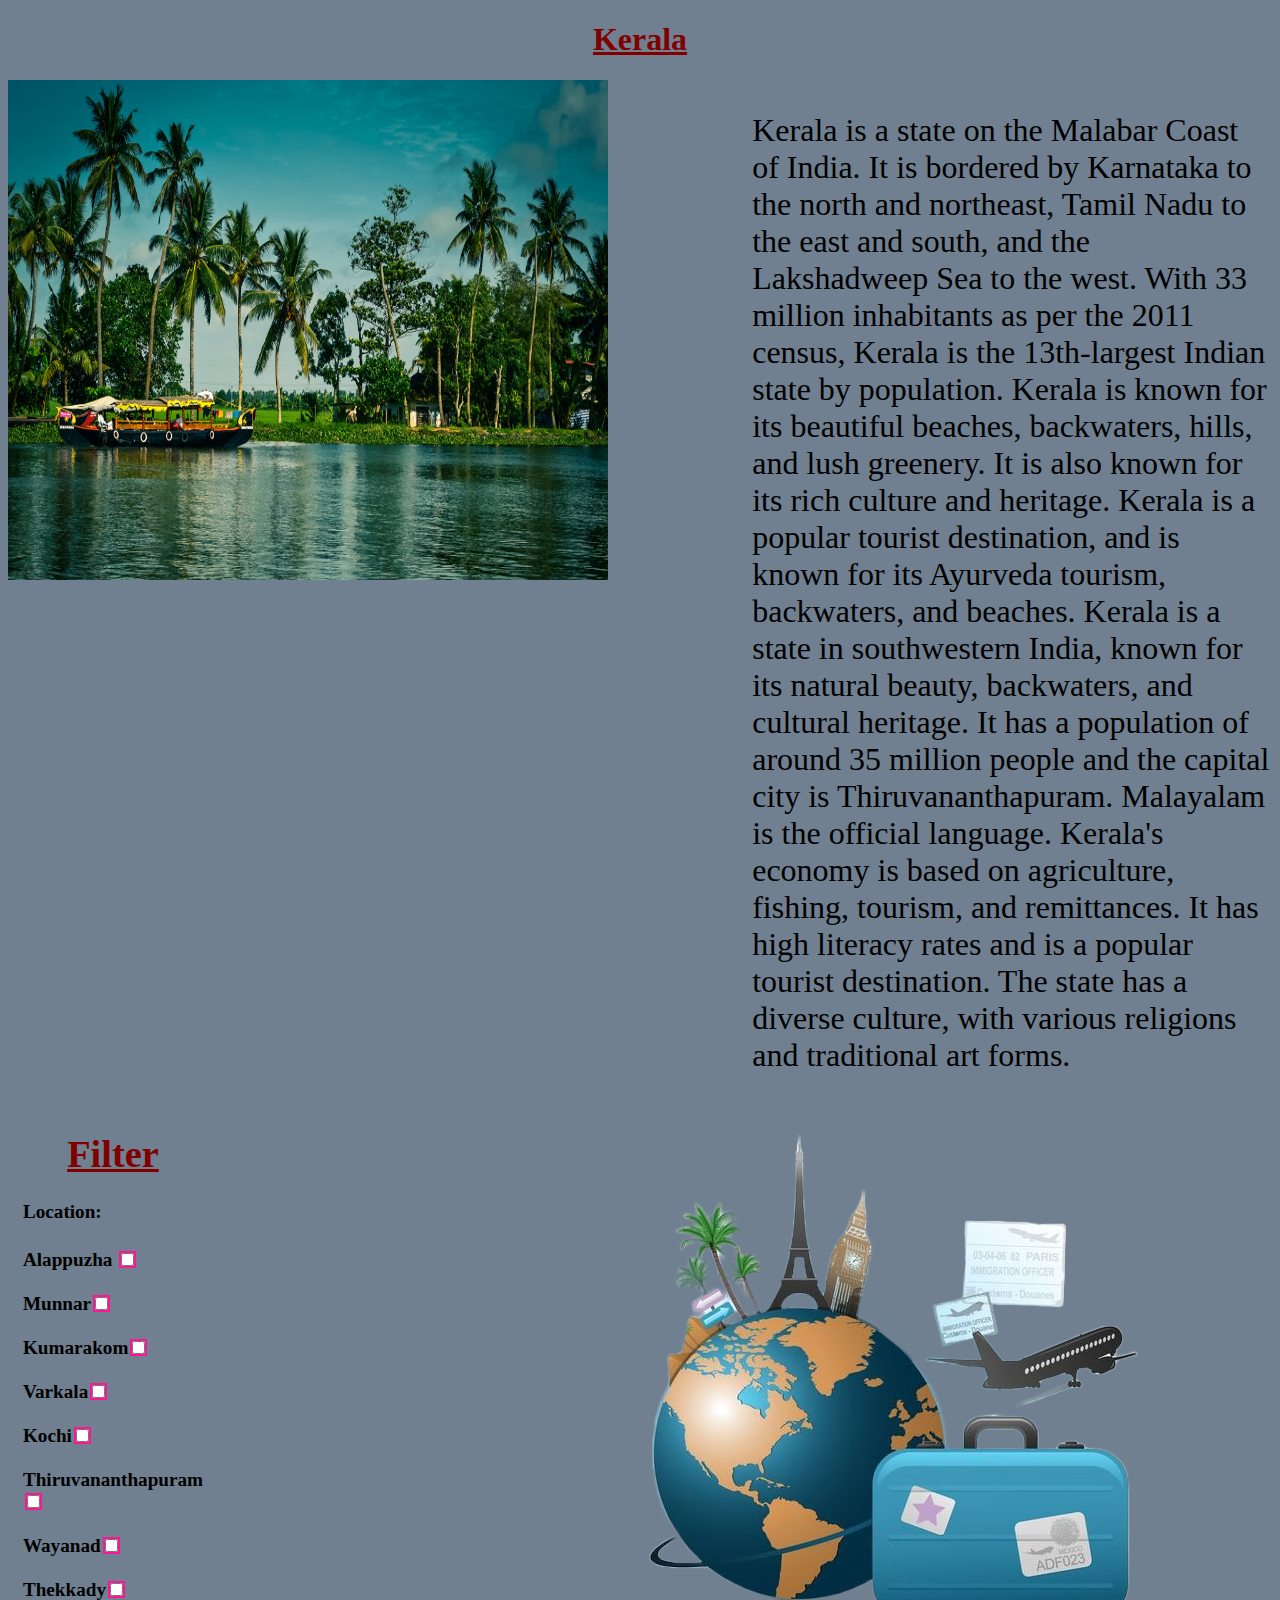
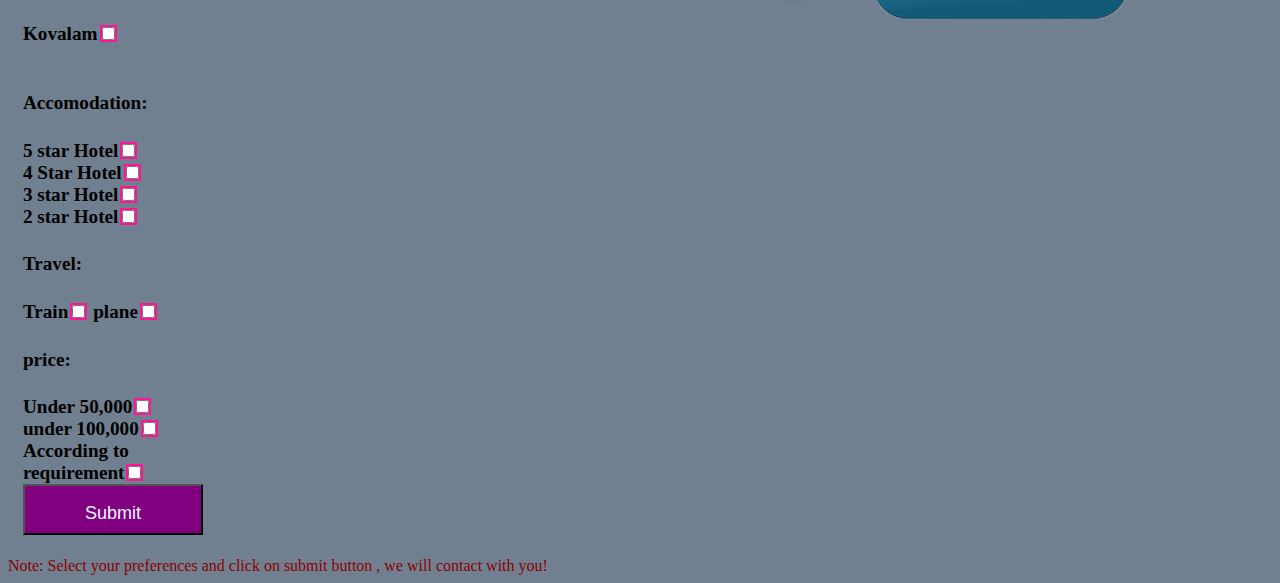
<file: travel booking website/kerala.html>
<!DOCTYPE html>
<html lang="en">
<head>
    <meta charset="UTF-8">
    <meta http-equiv="X-UA-Compatible" content="IE=edge">
    <meta name="viewport" content="width=device-width, initial-scale=1.0">
    <title>Kerala</title>
    <link rel="Stylesheet" href="kashmir.css">
</head>
<body>
    <h1>Kerala</h1> 
   <div class="separate">
   <img src="images/ker1.jpg" height="500px" width="600px">
   <!-- <img src="image/travel.jpg"> -->
   <p>
    Kerala is a state on the Malabar Coast of India. It is bordered by Karnataka to the north and northeast, Tamil Nadu to the east and south, and the Lakshadweep Sea to the west. With 33 million inhabitants as per the 2011 census, Kerala is the 13th-largest Indian state by population.
    Kerala is known for its beautiful beaches, backwaters, hills, and lush greenery. It is also known for its rich culture and heritage. Kerala is a popular tourist destination, and is known for its Ayurveda tourism, backwaters, and beaches.
    Kerala is a state in southwestern India, known for its natural beauty, backwaters, and cultural heritage. It has a population of around 35 million people and the capital city is Thiruvananthapuram. Malayalam is the official language. Kerala's economy is based on agriculture, fishing, tourism, and remittances. It has high literacy rates and is a popular tourist destination. The state has a diverse culture, with various religions and traditional art forms.
</p>
   <div class="form-control">
    <form>
        <h1>Filter</h1>
        <h4>Location:</h4>
        <label for="Alappuzha">Alappuzha</label>
        <input type="checkbox"><br><br>
        Munnar<input type="checkbox"><br><br>
        Kumarakom<input type="checkbox"><br><br>
        Varkala<input type="checkbox"><br><br>
        Kochi<input type="checkbox"><br><br>
        Thiruvananthapuram<input type="checkbox"><br><br>
        Wayanad<input type="checkbox"><br><br>
        Thekkady<input type="checkbox"><br><br>
        Kovalam<input type="checkbox"><br><br>
        
    
        <h4>Accomodation:</h4>
        5 star Hotel<input type="checkbox"><br>
        4 Star Hotel<input type="checkbox"><br>
        3 star Hotel<input type="checkbox"><br>
        2 star Hotel<input type="checkbox"><br>
        <h4>Travel:</h4>
        Train<input type="checkbox">
        plane<input type="checkbox">
        <h4>price:</h4>
        Under 50,000<input type="checkbox"><br>
        under 100,000<input type="checkbox"><br>
        According to requirement<input type="checkbox"><br>
        <button type="submit">Submit</button>
    </form>
<img src="images/ker2.png.png">
   </div>
   </div>
   <div class="note">
      Note: Select your preferences and click on submit button , we will contact with you!
</div>

</body>
</html>
</file>
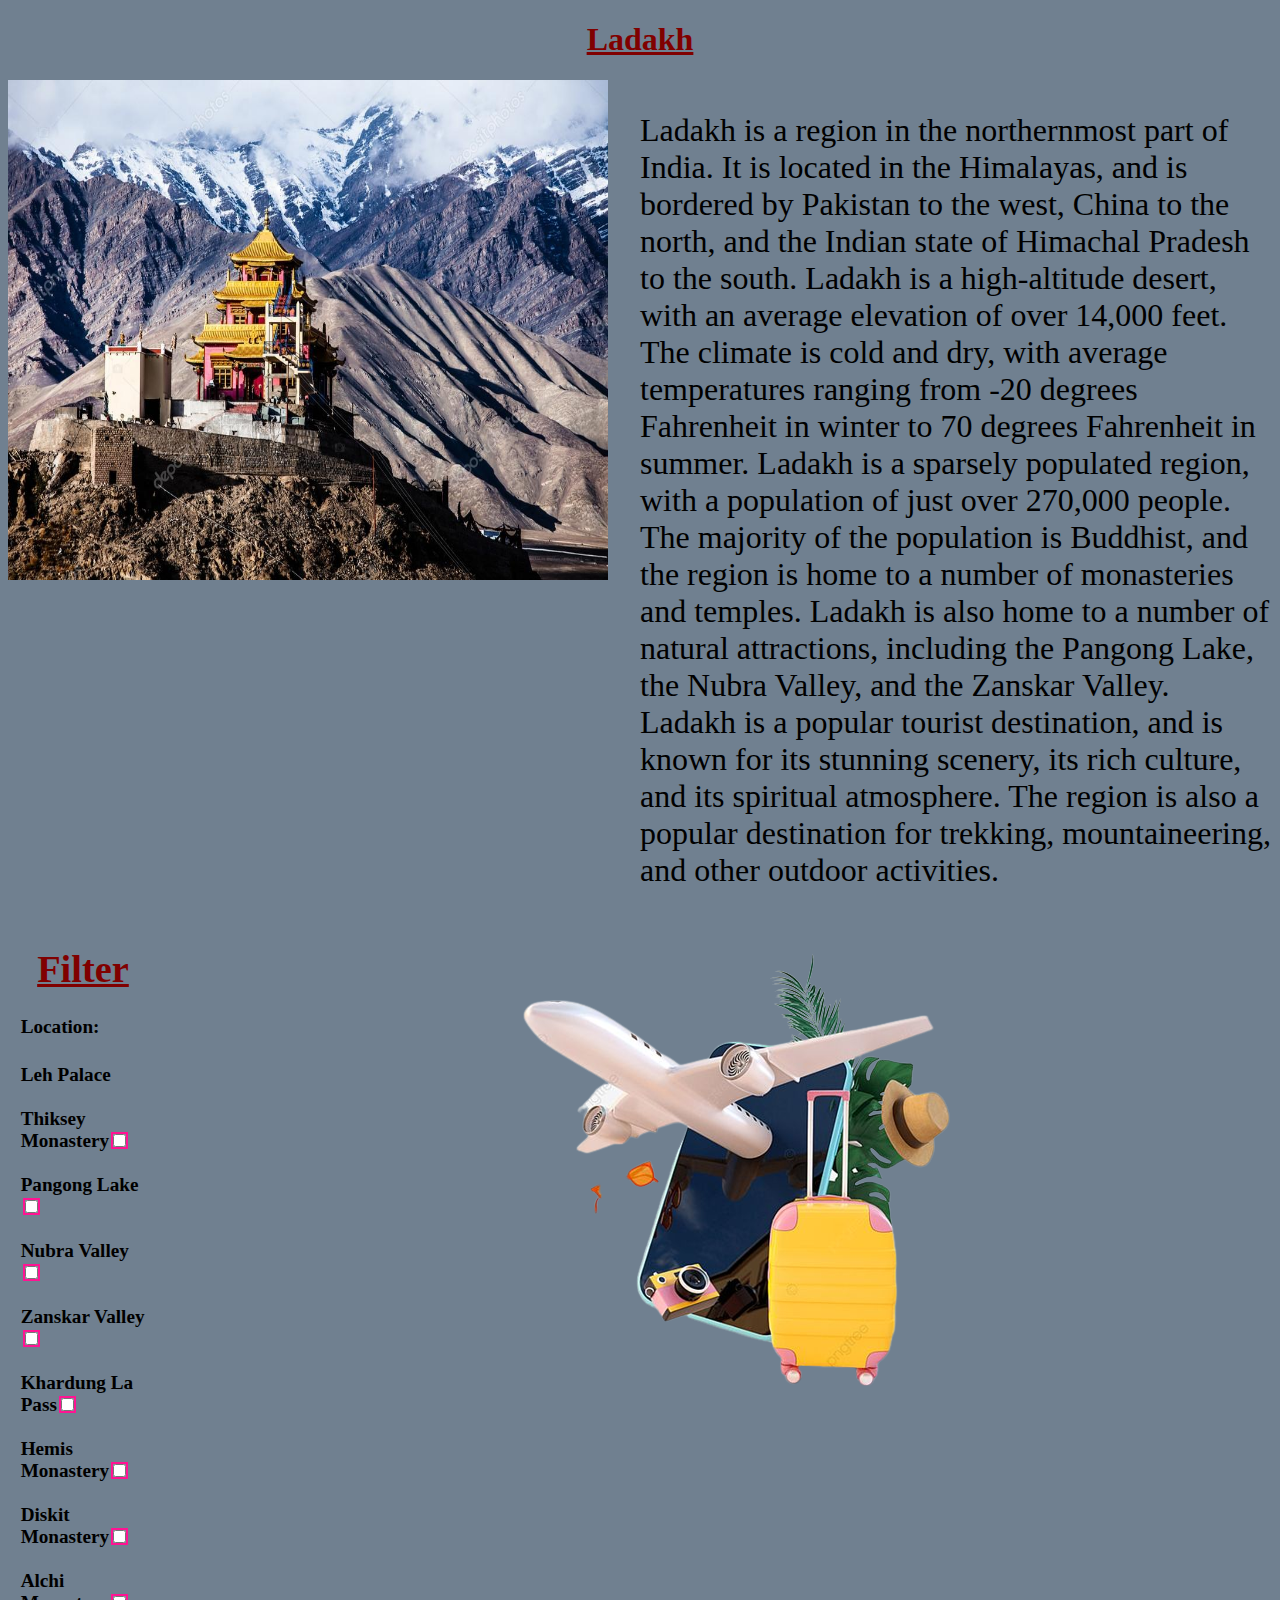
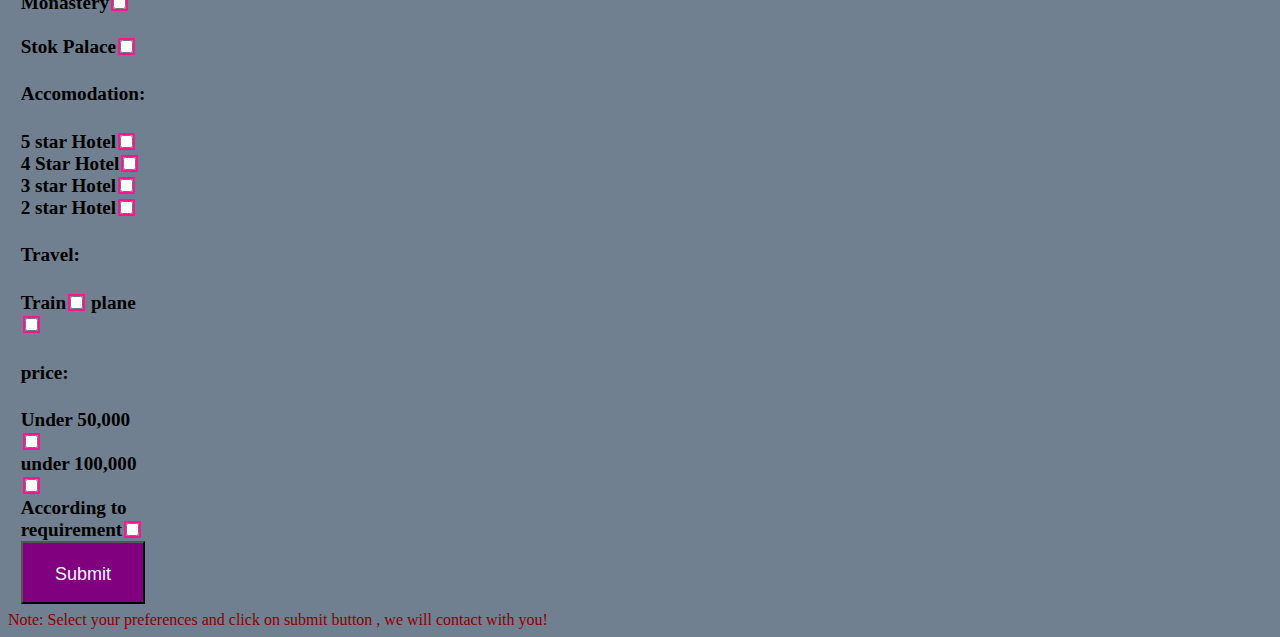
<file: travel booking website/ladakh.html>
<!DOCTYPE html>
<html lang="en">
<head>
    <meta charset="UTF-8">
    <meta http-equiv="X-UA-Compatible" content="IE=edge">
    <meta name="viewport" content="width=device-width, initial-scale=1.0">
    <title>ladakh</title>
    <link rel="Stylesheet" href="kashmir.css">
</head>
<body>
    <body>
        <h1>Ladakh</h1> 
        <div class="separate">
        <img src="images/leh1.jpg" height="500px" width="600px">
        <!-- <img src="image/travel.jpg"> -->
        <p>Ladakh is a region in the northernmost part of India. It is located in the Himalayas, and is bordered by Pakistan to the west, China to the north, and the Indian state of Himachal Pradesh to the south. Ladakh is a high-altitude desert, with an average elevation of over 14,000 feet. The climate is cold and dry, with average temperatures ranging from -20 degrees Fahrenheit in winter to 70 degrees Fahrenheit in summer.
        Ladakh is a sparsely populated region, with a population of just over 270,000 people. The majority of the population is Buddhist, and the region is home to a number of monasteries and temples. Ladakh is also home to a number of natural attractions, including the Pangong Lake, the Nubra Valley, and the Zanskar Valley.
        Ladakh is a popular tourist destination, and is known for its stunning scenery, its rich culture, and its spiritual atmosphere. The region is also a popular destination for trekking, mountaineering, and other outdoor activities.
        </p>
        <div class="form-control">
         <form>
             <h1>Filter</h1>
             <h4>Location:</h4>
             <label for="Leh Palace">Leh Palace</label><br><br>
             Thiksey Monastery<input type="checkbox"><br><br>
             Pangong Lake<input type="checkbox"><br><br>
             Nubra Valley<input type="checkbox"><br><br>
             Zanskar Valley<input type="checkbox"><br><br>
             Khardung La Pass<input type="checkbox"><br><br>
             Hemis Monastery<input type="checkbox"><br><br>
             Diskit Monastery<input type="checkbox"><br><br>
             Alchi Monastery<input type="checkbox"><br><br>
             Stok Palace<input type="checkbox"><br>
             
         
             <h4>Accomodation:</h4>
             5 star Hotel<input type="checkbox"><br>
             4 Star Hotel<input type="checkbox"><br>
             3 star Hotel<input type="checkbox"><br>
             2 star Hotel<input type="checkbox"><br>
             <h4>Travel:</h4>
             Train<input type="checkbox">
             plane<input type="checkbox">
             <h4>price:</h4>
             Under 50,000<input type="checkbox"><br>
             under 100,000<input type="checkbox"><br>
             According to requirement<input type="checkbox"><br>
             <button type="submit">Submit</button>
         </form>
     <img src="images/leh2.png">
        </div>
        </div>
        <div class="note">
           Note: Select your preferences and click on submit button , we will contact with you!
     </div>
     
     
</body>
</html>
</file>
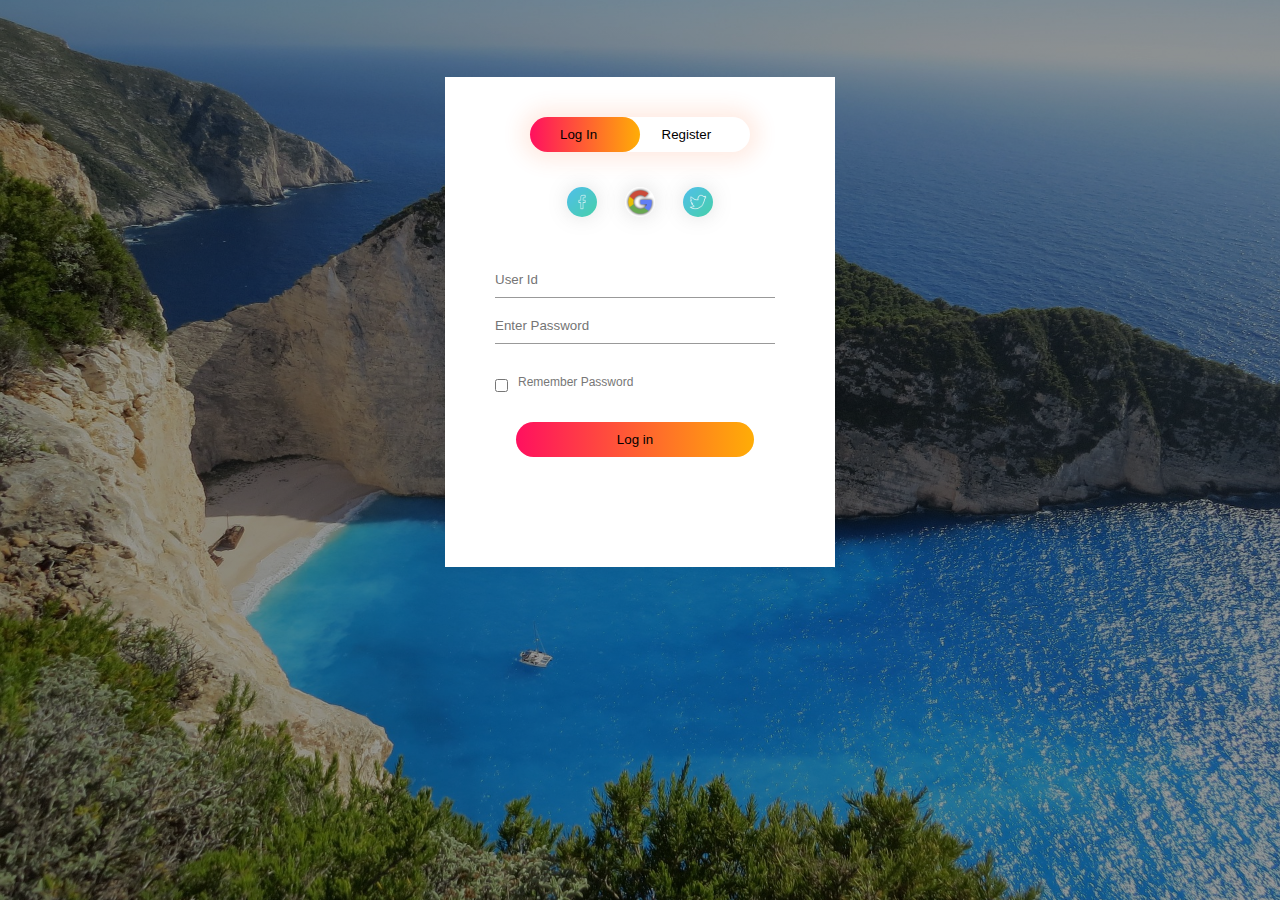
<file: travel booking website/login.html>
<!DOCTYPE html>
<html lang="en">
<head>
    <meta charset="UTF-8">
    <meta http-equiv="X-UA-Compatible" content="IE=edge">
    <meta name="viewport" content="width=device-width, initial-scale=1.0">
    <title>Login And Registration form</title>
    <link rel="stylesheet" href="login.css">
</head>
<body>
    <div class="hero">
        <div class="form-box">
          <div class="button-box">
            <div id="btn"></div>
            <button type="button" class="toggle-btn" onclick="login()">Log In</button>
            <button type="button" class="toggle-btn" onclick="register()">Register</button>
        </div>
        <div class="social-icons">
            <img src="image/facebook-g02b1305c0_1280.png">
            <img src="image/google-g7d5848cd3_1280.png">
            <img src="image/twitter-g5df406b98_1280.png">
    </div>
    <form id="login" class="input-group">
        <input type="text" class="input-field" placeholder="User Id" required>
        <input type="text" class="input-field" placeholder="Enter Password" required>
        <input type="checkbox" class="check-box"><span>Remember Password</span>
        <button type="submit" class="submit-btn">Log in</button>
    </form>
    <form id="register" class="input-group">
        <input type="text" class="input-field" placeholder="User Id" required>
        <input type="email" class="input-field" placeholder="Email Id" required>
        <input type="text" class="input-field" placeholder="Enter Password" required>
        <input type="checkbox" class="check-box"><span>I agree to the terms & conditions</span>
        <button type="submit" class="submit-btn">Register</button>
    </form>
    </div>
    </div>
    <script>
        var x = document.getElementById("login");
        var y = document.getElementById("register");
        var z = document.getElementById("btn");

        function register(){
            x.style.left = "-400px";
            y.style.left = "50px";
            z.style.left = "110px";
        }
        function login(){
            x.style.left = "50px";
            y.style.left = "450px";
            z.style.left = "0";
        }
    </script> 
</body>
</html>
</file>
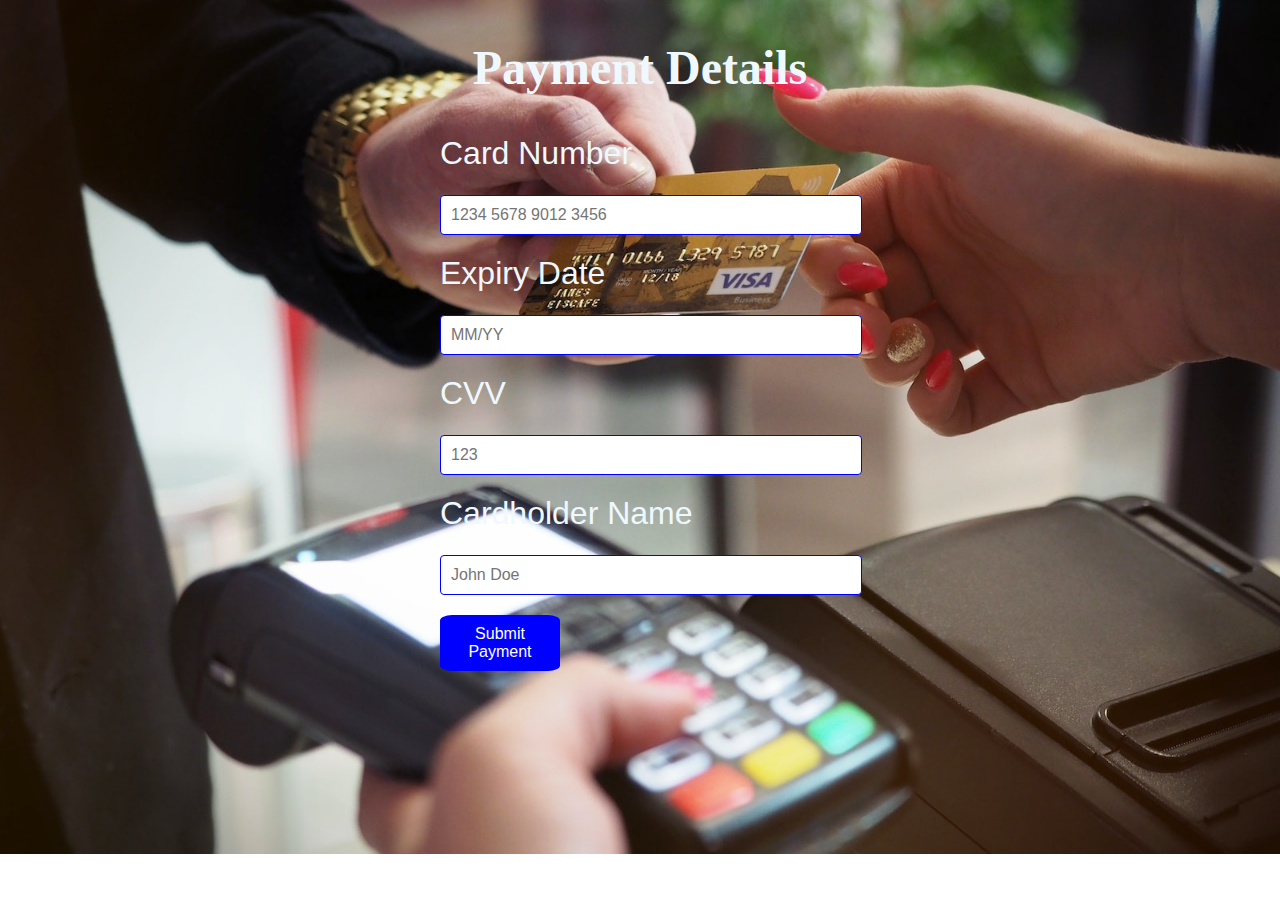
<file: travel booking website/payment.html>
<!DOCTYPE html>
<html lang="en">
<head>
    <meta charset="UTF-8">
    <meta http-equiv="X-UA-Compatible" content="IE=edge">
    <meta name="viewport" content="width=device-width, initial-scale=1.0">
    <title>Payment</title>
    <link rel="stylesheet" href="payment.css">
</head>
<body>
    <div class="payment-section">
        <h2>Payment Details</h2>
        <form>
          <div class="form-group">
            <label for="card-number">Card Number</label><br>
            <input type="text" id="card-number" name="card-number" placeholder="1234 5678 9012 3456">
          </div>
          <div class="form-group">
            <label for="expiry-date">Expiry Date</label><br>
            <input type="text" id="expiry-date" name="expiry-date" placeholder="MM/YY">
          </div>
          <div class="form-group">
            <label for="cvv">CVV</label><br>
            <input type="text" id="cvv" name="cvv" placeholder="123">
          </div>
          <div class="form-group">
            <label for="name">Cardholder Name</label><br>
            <input type="text" id="name" name="name" placeholder="John Doe">
          </div>
          <button type="submit">Submit Payment</button>
        </form>
        <!-- <img src="image/payment.jpg" height="400px" width="400px">  -->
      </div>
      
</body>
</html>
</file>
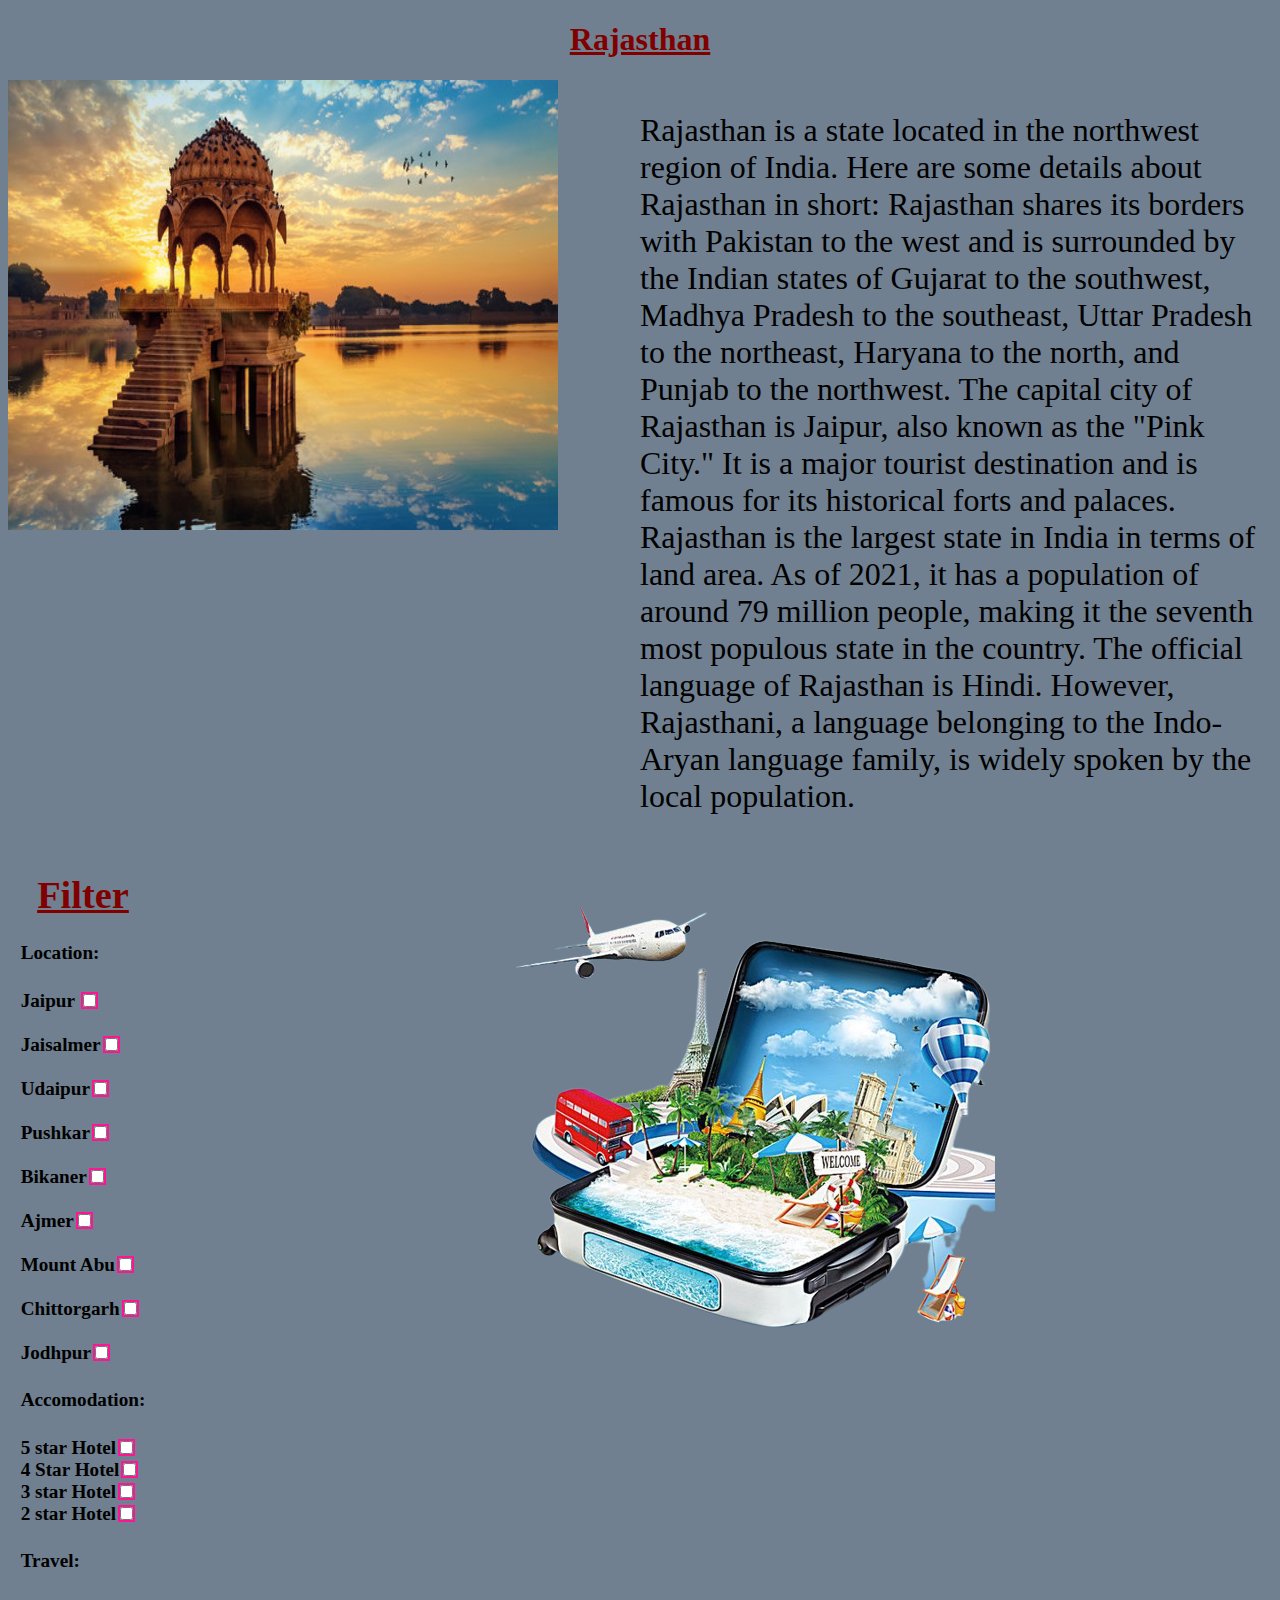
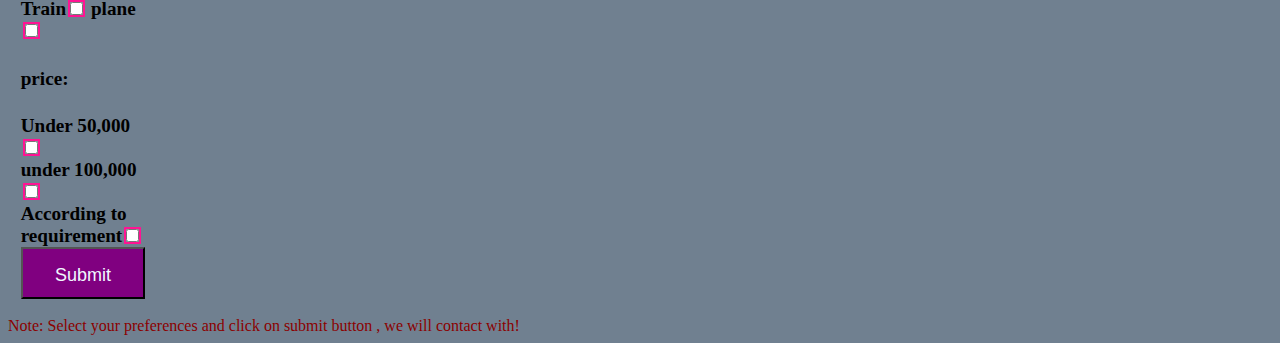
<file: travel booking website/rajasthan.html>
<!DOCTYPE html>
<html lang="en">
<head>
    <meta charset="UTF-8">
    <meta http-equiv="X-UA-Compatible" content="IE=edge">
    <meta name="viewport" content="width=device-width, initial-scale=1.0">
    <title>Rajasthan</title>
    <link rel="Stylesheet" href="kashmir.css">
</head>
<body>
    <h1>Rajasthan</h1> 
   <div class="separate">
   <img src="images/raj1.jpg" height="450px" width="550px">
   <!-- <img src="image/travel.jpg"> -->
   <p>
    Rajasthan is a state located in the northwest region of India. Here are some details about Rajasthan in short:

Rajasthan shares its borders with Pakistan to the west and is surrounded by the Indian states of Gujarat to the southwest, Madhya Pradesh to the southeast, Uttar Pradesh to the northeast, Haryana to the north, and Punjab to the northwest.

The capital city of Rajasthan is Jaipur, also known as the "Pink City." It is a major tourist destination and is famous for its historical forts and palaces.

Rajasthan is the largest state in India in terms of land area. As of 2021, it has a population of around 79 million people, making it the seventh most populous state in the country.

The official language of Rajasthan is Hindi. However, Rajasthani, a language belonging to the Indo-Aryan language family, is widely spoken by the local population.
   </p>
   <div class="form-control">
    <form>
        <h1>Filter</h1>
        <h4>Location:</h4>
        <label for="Jaipur">Jaipur</label>
        <input type="checkbox"><br><br>
        Jaisalmer<input type="checkbox"><br><br>
        Udaipur<input type="checkbox"><br><br>
        Pushkar<input type="checkbox"><br><br>
        Bikaner<input type="checkbox"><br><br>
        Ajmer<input type="checkbox"><br><br>
        Mount Abu<input type="checkbox"><br><br>
        Chittorgarh<input type="checkbox"><br><br>
        Jodhpur<input type="checkbox"><br>
        
    
        <h4>Accomodation:</h4>
        5 star Hotel<input type="checkbox"><br>
        4 Star Hotel<input type="checkbox"><br>
        3 star Hotel<input type="checkbox"><br>
        2 star Hotel<input type="checkbox"><br>
        <h4>Travel:</h4>
        Train<input type="checkbox">
        plane<input type="checkbox">
        <h4>price:</h4>
        Under 50,000<input type="checkbox"><br>
        under 100,000<input type="checkbox"><br>
        According to requirement<input type="checkbox"><br>
        <button type="submit">Submit</button>
    </form>
<img src="images/goa2.png.png">
   </div>
   </div>
   <div class="note">
      Note: Select your preferences and click on submit button , we will contact with!
</div>

</body>
</html>
</file>
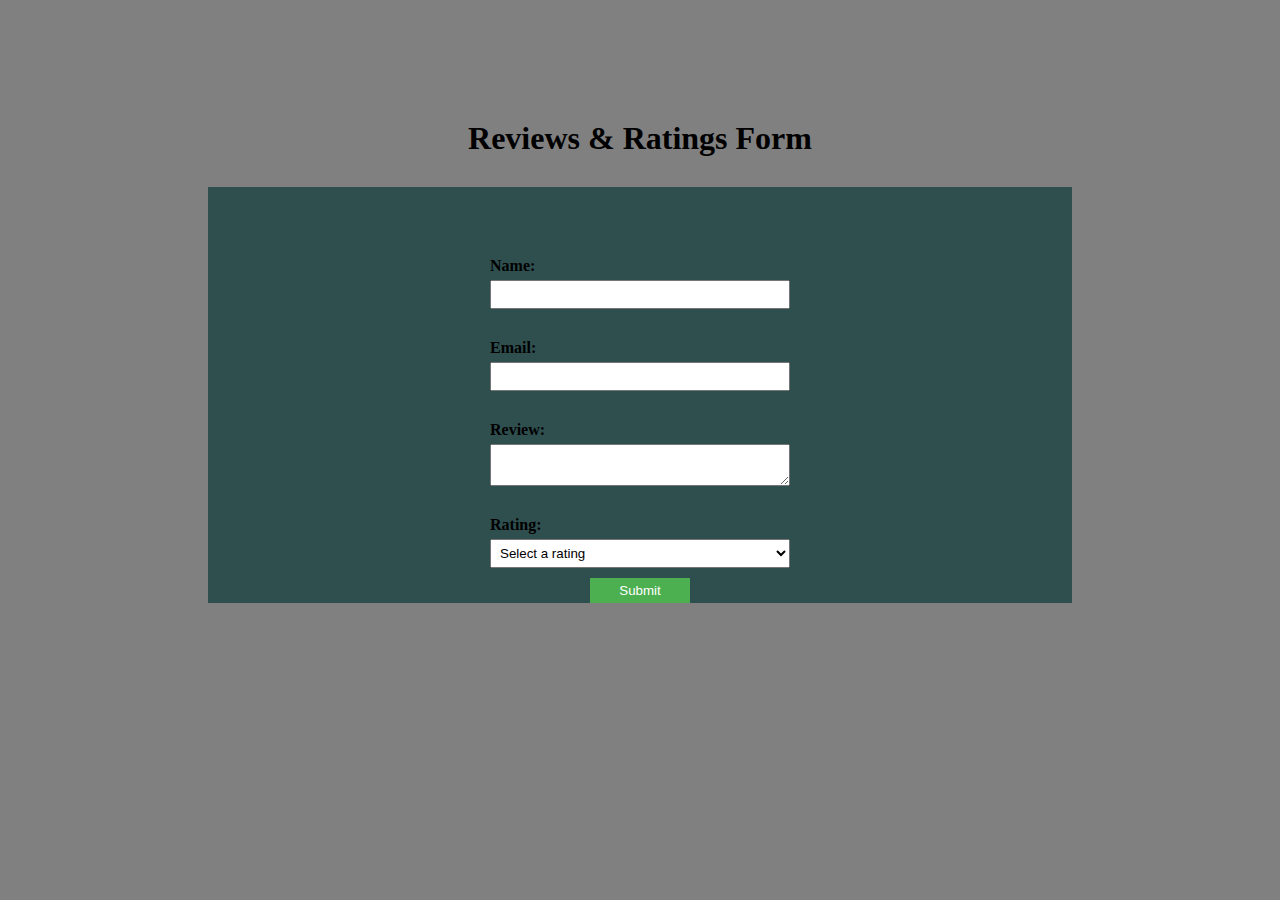
<file: travel booking website/review.html>
<html>

<head>
  <meta charset="UTF-8">
  <link rel="stylesheet" type="text/css" href="review.css">
  <title>Star rating using pure CSS</title>
</head>

<body>
    <h1>
        Reviews & Ratings Form
    </h1>
     <div class="container">        
    <form>
        <label for="name">Name:</label>
        <input type="text" id="name" required>
      
        <label for="email">Email:</label>
        <input type="email" id="email">
      
        <label for="review">Review:</label>
        <textarea id="review" required></textarea>
      
        <label for="rating">Rating:</label>
        <select id="rating" required>
          <option value="">Select a rating</option>
          <option value="5">5 stars</option>
          <option value="4">4 stars</option>
          <option value="3">3 stars</option>
          <option value="2">2 stars</option>
          <option value="1">1 star</option>
        </select>
      
        <input type="submit" value="Submit">
        <script>
            const form = document.querySelector('form');
            form.addActionListener('submit', function(event) {
              event.preventDefault();
          
              // Retrieve form data
              const name = document.getElementById('name').value;
              const email = document.getElementById('email').value;
              const review = document.getElementById('review').value;
              const rating = document.getElementById('rating').value;
          
              // Perform further actions (e.g., send data to server)
              // ...
            });
          </script>
    
      </form>
      </div>
      
      
      
</body>

</html>
</file>
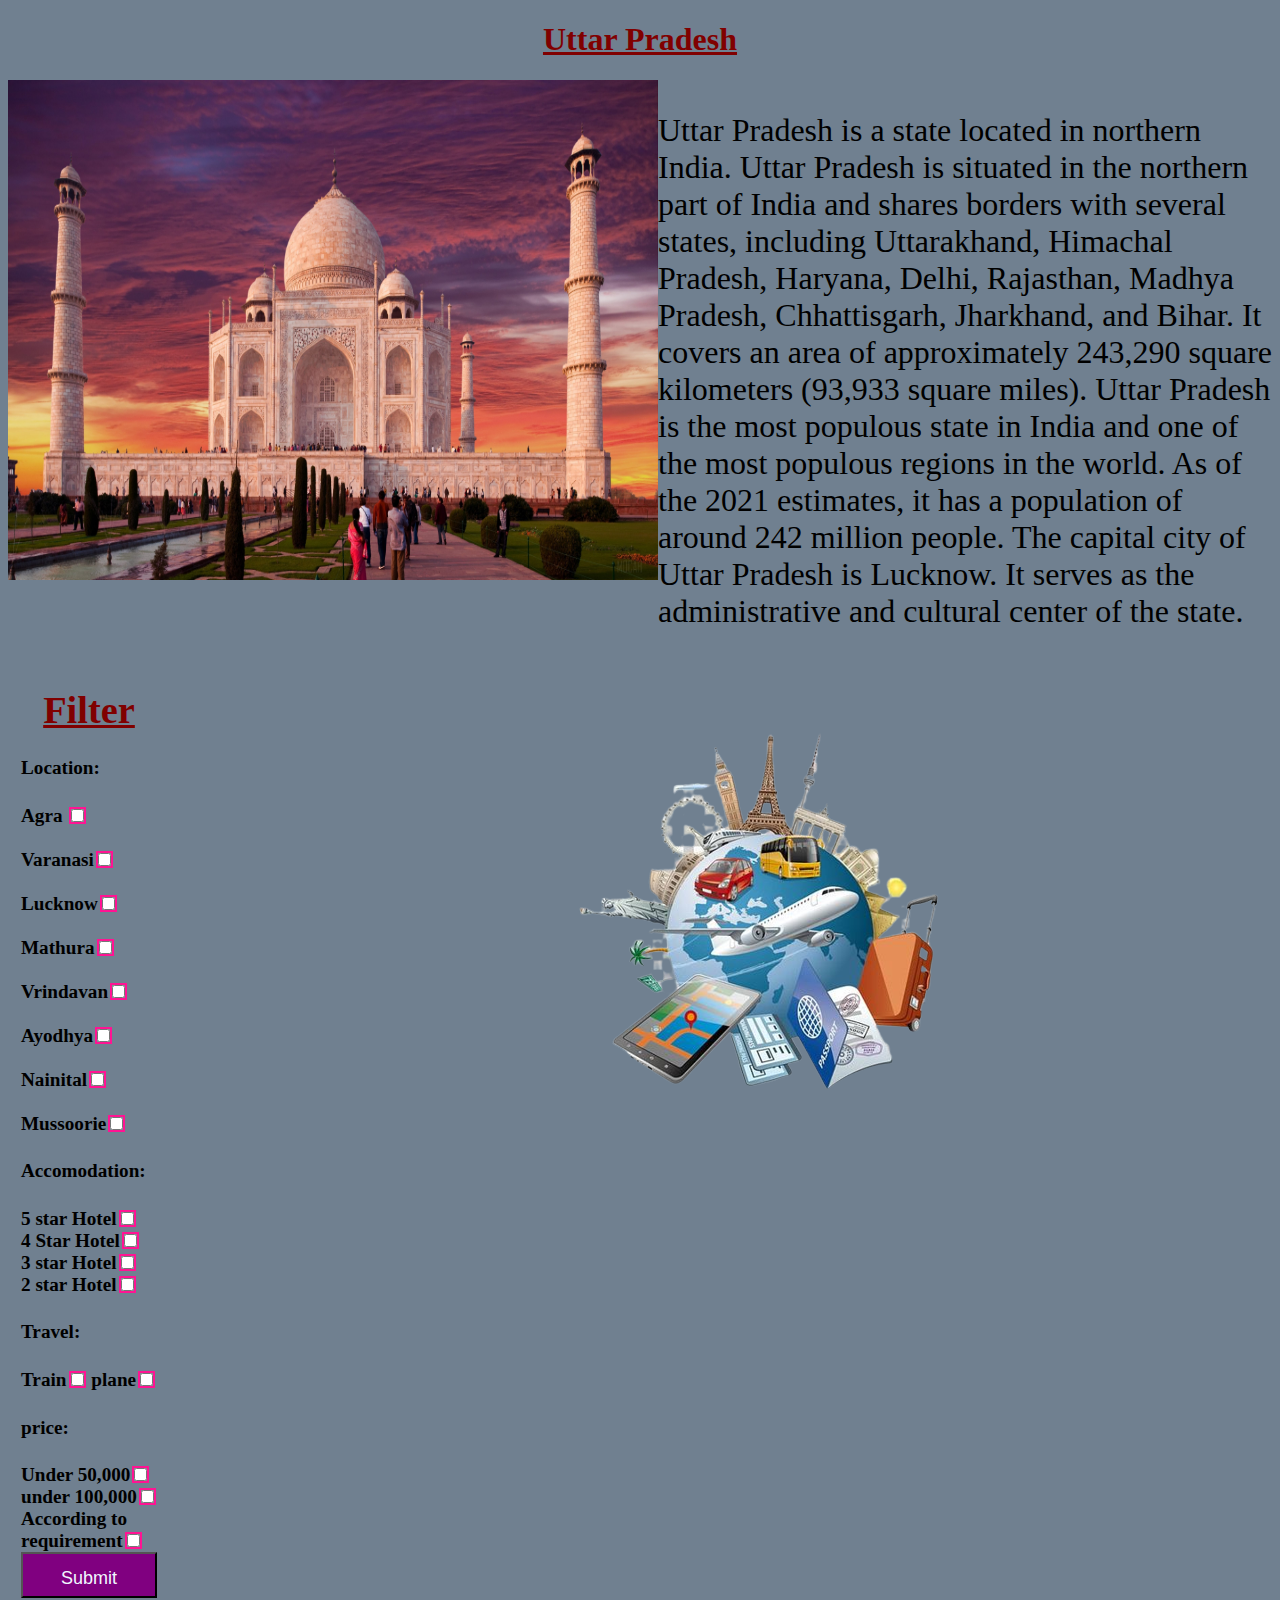
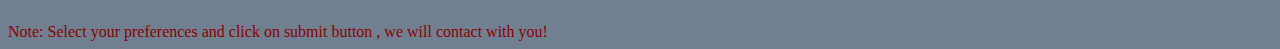
<file: travel booking website/up.html>
<!DOCTYPE html>
<html lang="en">
<head>
    <meta charset="UTF-8">
    <meta http-equiv="X-UA-Compatible" content="IE=edge">
    <meta name="viewport" content="width=device-width, initial-scale=1.0">
    <title>UP</title>
    <link rel="Stylesheet" href="kashmir.css">
</head>
<body>
    <h1>Uttar Pradesh</h1> 
    <div class="separate">
    <img src="images/up1.jpg" height="500px" width="650px">
    <!-- <img src="image/travel.jpg"> -->
    <p>
        Uttar Pradesh is a state located in northern India. 

 Uttar Pradesh is situated in the northern part of India and shares borders with several states, including Uttarakhand, Himachal Pradesh, Haryana, Delhi, Rajasthan, Madhya Pradesh, Chhattisgarh, Jharkhand, and Bihar. It covers an area of approximately 243,290 square kilometers (93,933 square miles).

Uttar Pradesh is the most populous state in India and one of the most populous regions in the world. As of the 2021 estimates, it has a population of around 242 million people.

The capital city of Uttar Pradesh is Lucknow. It serves as the administrative and cultural center of the state.
    </p>
    <div class="form-control">
     <form>
         <h1>Filter</h1>
         <h4>Location:</h4>
         <label for="Agra">Agra</label>
         <input type="checkbox"><br><br>
         Varanasi<input type="checkbox"><br><br>
         Lucknow<input type="checkbox"><br><br>
         Mathura<input type="checkbox"><br><br>
         Vrindavan<input type="checkbox"><br><br>
         Ayodhya<input type="checkbox"><br><br>
         Nainital<input type="checkbox"><br><br>
         Mussoorie<input type="checkbox"><br>
         
     
         <h4>Accomodation:</h4>
         5 star Hotel<input type="checkbox"><br>
         4 Star Hotel<input type="checkbox"><br>
         3 star Hotel<input type="checkbox"><br>
         2 star Hotel<input type="checkbox"><br>
         <h4>Travel:</h4>
         Train<input type="checkbox">
         plane<input type="checkbox">
         <h4>price:</h4>
         Under 50,000<input type="checkbox"><br>
         under 100,000<input type="checkbox"><br>
         According to requirement<input type="checkbox"><br>
         <button type="submit">Submit</button>
     </form>
 <img src="images/up2.png.png">
    </div>
    </div>
    <div class="note">
       Note: Select your preferences and click on submit button , we will contact with you!
 </div>
</body>
</html>
</file>
<file: travel booking website/index.css>
*{
    padding: 0%;
    margin: 0%;
}
body{
   background-color: rgb(249, 243, 249);
}

ul{
    display: flex;
    gap: 40px;
    list-style:none;
    background-color: maroon;
    padding: 1%;
    border-radius: 2px;
    /* margin: 1%; */
    font-family: 'Times New Roman', Times, serif;
    font-weight: bold;

    
}
li a{
    color: #fff;
    margin-top: 50px;
    text-decoration: solid;
}
li a:hover{
    color: rgb(193, 139, 244);
}
.logo li a{
    color:deepskyblue;
    /* padding-left: 50%; */
    font-family: 'Times New Roman', Times, serif;
    display: inline;
    position: relative;
    font-size: xx-large;
    padding: right 3px;
   }
   .logo li img{
    position: relative;
    padding-left: 1%;
   }

.main{
    display: inline;
}
/* ====this is search====== */
.search-box{
    width: fit-content;
    height: fit-content;
    position: relative;
    padding-left: 10%;
  }
  .input-search{
    height: 20px;
    width: 50px;
    border-style: none;
    padding: 10px;
    font-size: 18px;
    letter-spacing: 2px;
    outline: none;
    border-radius: 25px;
    transition: all .5s ease-in-out;
    background-color:palevioletred;
    padding-right: 40px;
    color:#fff;
  }
  .input-search::placeholder{
    color:rgba(255,255,255,.5);
    font-size: 18px;
    letter-spacing: 2px;
    font-weight: 100;
  }
  .btn-search{
    width: 50px;
    height: 50px;
    border-style: none;
    font-size: 20px;
    font-weight: bold;
    outline: none;
    cursor: pointer;
    border-radius: 50%;
    position: absolute;
    right: 0px;
    color:#ffffff ;
    background-color:transparent;
    pointer-events: painted;  
  }
  .btn-search:focus ~ .input-search{
    width: 300px;
    border-radius: 0px;
    background-color: transparent;
    border-bottom:1px solid rgba(255,255,255,.5);
    transition: all 500ms cubic-bezier(0, 0.110, 0.35, 2);
  }
  .input-search:focus{
    width: 300px;
    border-radius: 0px;
    background-color: transparent;
    border-bottom:1px solid rgba(255,255,255,.5);
    transition: all 500ms cubic-bezier(0, 0.110, 0.35, 2);
  }
  /* =========This is main==================================== */
  .carousel {
    /* margin-left: 5%;
    margin-right: 5%; */
}

ul.slides {
    display: block;
    position: relative;
    height: 600px;
    margin: 0;
    padding: 0;
    overflow: hidden;
    list-style: none;
}

.slides * {
    user-select: none;
    -ms-user-select: none;
    -moz-user-select: none;
    -khtml-user-select: none;
    -webkit-user-select: none;
    -webkit-touch-callout: none;
}

ul.slides input {
    display: none; 
}


.slide-container { 
    display: block; 
}

.slide-image {
    display: block;
    position: absolute;
    width: 100%;
    height: 100%;
    top: 0;
    opacity: 0;
    transition: all .7s ease-in-out;
    animation-duration: 2s;
    
}   

.slide-image img {
    width: auto;
    min-width: 100%;
    height: 100%;
}

.carousel-controls {
    position: absolute;
    top: 0;
    left: 0;
    right: 0;
    z-index: 999;
    font-size: 100px;
    line-height: 600px;
    color: #fff;
}

.carousel-controls label {
    display: none;
    position: absolute;
    padding: 0 20px;
    opacity: 0;
    transition: opacity .2s;
    cursor: pointer;
}

.slide-image:hover + .carousel-controls label{
    opacity: 0.5;
}

.carousel-controls label:hover {
    opacity: 1;
}

.carousel-controls .prev-slide {
    width: 49%;
    text-align: left;
    left: 0;
}

.carousel-controls .next-slide {
    width: 49%;
    text-align: right;
    right: 0;
}

.carousel-dots {
    position: absolute;
    left: 0;
    right: 0;
    bottom: 20px;
    z-index: 999;
    text-align: center;
}

.carousel-dots .carousel-dot {
    display: inline-block;
    width: 10px;
    height: 10px;
    border-radius: 50%;
    background-color: #fff;
    opacity: 0.5;
    margin: 10px;
}

input:checked + .slide-container .slide-image {
    opacity: 1;
    transform: scale(1.2);
    transition: opacity 1s ease-in-out;
    animation-duration: 2s;
}

input:checked + .slide-container .carousel-controls label {
     display: block; 
}

input#img-1:checked ~ .carousel-dots label#img-dot-1,
input#img-2:checked ~ .carousel-dots label#img-dot-2,
input#img-3:checked ~ .carousel-dots label#img-dot-3,
input#img-4:checked ~ .carousel-dots label#img-dot-4,
input#img-5:checked ~ .carousel-dots label#img-dot-5,
input#img-6:checked ~ .carousel-dots label#img-dot-6 {
	opacity: 1;
}


input:checked + .slide-container .nav label { display: block; }
/* =================================================================== */
h3{
    font-size: 3rem;
    text-align: center;
    text-decoration: underline;
}
.data{
    padding-top:1%;
    display: flex;
    gap: 30px;
    
}
details{
    width: 50%;
    font-size: 1rem;
    font-family: 'Times New Roman', Times, serif;
    display: block;
    padding-left: 7%;
}
dd{
    font-size:20px;
}
a{
    font-size:20px;
    color: darkmagenta;
    
}
.card {
    border-radius: 10px;
    box-shadow: 0 5px 10px 0 rgba(0, 0, 0, 0.3);
    width: 600px;
    height: 260ssspx;
    background-color: #ffffff;
    padding: 10px 30px 40px;
  }
 /* ====================================================== */
 .footer{
    padding: 5%;
    background-color: maroon;
    
 }
 .social-menu ul{
        position: relative;
        top: 50%;
        left: 50%;
        padding-left:30% ;
        margin: 0;
        transform: translate(-50%, -50%);
        display: flex;
    }
    
    .social-menu ul li{
        list-style: none;
        margin: 0 15px;
    }
    
    .social-menu ul li .fa{
        font-size: 30px;
        line-height: 60px;
        transition: .3s;
        color: #000;
    }
    
    .social-menu ul li .fa:hover{
        color: #fff;
    }
    
    .social-menu ul li a{
        position: relative;
        display: block;
        width: 60px;
        height: 60px;
        border-radius: 50%;
        background-color: #fff;
        text-align: center;
        transition: .6s;
        box-shadow: 0 5px 4px rgba(0,0,0,.5);
    }
    
    .social-menu ul li a:hover{
        transform: translate(0, -10%);
    }
    
    .social-menu ul li:nth-child(1) a:hover{
        background-color: red;
    }
    .social-menu ul li:nth-child(2) a:hover{
        background-color:#005cbf;
    }
    .social-menu ul li:nth-child(3) a:hover{
        background-color: blue;
    }
    .social-menu ul li:nth-child(4) a:hover{
        background-color: orangered;
    }
    .contact .card1 p{
        border-radius: 10px;
        box-shadow: 0 5px 10px 0 rgba(0, 0, 0, 0.3);
        width: 600px;
        height: 260ssspx;
        background-color: #ffffff;
        padding: 10px 30px 40px;
        text-align: center;
      }
      .social-menu h1{
     padding-top: 20%;
      }
</file>
<file: travel booking website/contact.css>
@import url('https://fonts.googleapis.com/css2?family=Nunito:wght@200&display=swap');
*{
    /* margin: 0;
    padding: 0; */
}
*{
    padding: 0%;
    margin: 0%;
}
body{
   background-color: rgb(249, 243, 249);
}

ul{
    display: flex;
    gap: 40px;
    list-style:none;
    background-color: maroon;
    padding: 1%;
    border-radius: 2px;
    /* margin: 1%; */
    font-family: 'Times New Roman', Times, serif;
}
li a{
    color: #fff;
    text-decoration: solid;
}
li a:hover{
    color: rgb(193, 139, 244);
}
.logo li a{
    color:deepskyblue;
    /* padding-left: 50%; */
    font-family: 'Times New Roman', Times, serif;
    display: inline;
    position: relative;
    font-size: xx-large;
    padding: right 3px;
   }
   .logo li img{
    position: relative;
    padding-left: 1%;
   }

.main{
    display: inline;
}
/* ================== */
body{
    background-color:maroon;
    font-size: 16px;
    font-family: 'Nunito', sans-serif;
    padding: 5%;
    
}
.container{
    width: 10%;
    margin: 20px ;
    color: white;
}
.contact-box{
    background:black;
    display: flex;
    color: white;
}
.contact-left{
    flex-basis: 50%;
    padding: 30px 30px;
    /* background: linear-gradient(#F86594,#FFCAA6); */
}
.contact-right{
    flex-basis: 40%;
    padding: 30px;
    background: linear-gradient(gray,#FFCAA6);
    color:black;
    font-weight: bold;
}
h1{
    margin-bottom: 10px;
    color: aliceblue;
}
/* .container p{
    margin-bottom: 5px;
} */
.input-row{
    display: flex;
    justify-content: space-between;
    margin-bottom: 40px;
    color: white;
}
.input-row .input-group{
    flex-basis: 45%;
    color: white;
}
input{
    width: 100%;
    border: none;
    border-bottom: 1px solid #ccc;
    outline: none;
    padding-bottom: 10px;
}
textarea{
    width: 100%;
    border: 1px solid #ccc;
    padding: 10px;
    outline: none;
    box-sizing: border-box;
}
label{
    margin-bottom: 3px;
    display: block;
    color: white;
}
button{
    background:#1c00b5;
    width: 100px;
    border: none;
    outline: none;
    color: white;
    height: 35px;
    border-radius: 30px;
    margin-top: 20px;
}
.contact-left h3{
    color: blue;
    font-weight: 600;
    margin-bottom: 30px;
}
.contact-right h3{
    font-weight: 600;
    margin-bottom: 30px;
}
tr td:first-child{
    padding-right: 20px;
}
tr td{
    padding-top: 20px;
}
/* ======================================== */
/* .footer{
    padding: 5%;
    background-color: darkmagenta;
    
 } */
 .social-menu ul{
        position: relative;
        top: 50%;
        left: 50%;
        padding-left:30% ;
        margin: 0;
        transform: translate(-50%, -50%);
        display: flex;
    }
    
    .social-menu ul li{
        list-style: none;
        margin: 0 15px;
    }
    
    .social-menu ul li .fa{
        font-size: 30px;
        line-height: 60px;
        transition: .3s;
        color: #000;
    }
    
    .social-menu ul li .fa:hover{
        color: #fff;
    }
    
    .social-menu ul li a{
        position: relative;
        display: block;
        width: 60px;
        height: 60px;
        border-radius: 50%;
        background-color: #fff;
        text-align: center;
        transition: .6s;
        box-shadow: 0 5px 4px rgba(0,0,0,.5);
    }
    
    .social-menu ul li a:hover{
        transform: translate(0, -10%);
    }
    
    .social-menu ul li:nth-child(1) a:hover{
        background-color: red;
    }
    .social-menu ul li:nth-child(2) a:hover{
        background-color:#005cbf;
    }
    .social-menu ul li:nth-child(3) a:hover{
        background-color: blue;
    }
    .social-menu ul li:nth-child(4) a:hover{
        background-color: orangered;
    }
    .contact .card1 p{
        border-radius: 10px;
        box-shadow: 0 5px 10px 0 rgba(0, 0, 0, 0.3);
        width: 600px;
        height: 260ssspx;
        background-color: #ffffff;
        padding: 10px 30px 40px;
        text-align: center;
      }
      .social-menu h1{
     padding-top: 20%;
      }
      .Description p{
        padding-top: 5%;
        font-size: large;
        padding-bottom: 2%;
      }
</file>
<file: travel booking website/kashmir.css>
h1{
    text-align: center;
    /* background-color: darkmagenta; */
   font-family: 'Times New Roman', Times, serif;
   border-radius: 2%;
   color: maroon;
   font-weight: bold;
   text-decoration: underline;
   
}
h2{
    font-variant: normal;
}
body{
    background-color: slategrey;
}
.separate p{
    font-size: 2rem;
    
}
.separate{
    display: grid;
    grid-template-columns: repeat(2,2fr);
    grid-template-rows: repeat(1,1fr);
}
.form-control{
    padding-left: 2%;
   display: grid;
   grid-template-columns: repeat(2,2fr);
   grid-template-rows: repeat(1,1fr);
   font-size: larger;
   font-weight: bold;
}
.form-control img{
    padding-left: 70%;
    

}
input[type=checkbox]{
    border: none;
    outline: 2px solid deeppink;
}
.note{
    color: darkred;
    font-size: 1rem;
    padding-top: 3%;
}
button{
background-color: purple;
color: aliceblue;
font-size: large;
width: 100%;
height: 5%;
padding-top: 5%;
}
</file>
<file: travel booking website/hotel.css>
*{
    padding: 0%;
    margin: 0%;
}
body{
   background-color: rgb(249, 243, 249);
}

ul{
    display: flex;
    gap: 40px;
    list-style:none;
    background-color: maroon;
    padding: 1%;
    border-radius: 2px;
    /* margin: 1%; */
    font-family: 'Times New Roman', Times, serif;
    font-size: large;
    font-weight: bold;
}
li a{
    color: #fff;
    text-decoration: solid;
}
li a:hover{
    color: rgb(193, 139, 244);
}
.logo li a{
    color:deepskyblue;
    /* padding-left: 50%; */
    font-family: 'Times New Roman', Times, serif;
    display: inline;
    position: relative;
    font-size: xx-large;
    padding: right 3px;
   }
   .logo li img{
    position: relative;
    padding-left: 1%;
   }

.main{
    display: inline;
}
/* ====this is search====== */
.search-box{
    width: fit-content;
    height: fit-content;
    position: relative;
    padding-left: 10%;
  }
  .input-search{
    height: 20px;
    width: 50px;
    border-style: none;
    padding: 10px;
    font-size: 18px;
    letter-spacing: 2px;
    outline: none;
    border-radius: 25px;
    transition: all .5s ease-in-out;
    background-color:palevioletred;
    padding-right: 40px;
    color:#fff;
  }
  .input-search::placeholder{
    color:rgba(255,255,255,.5);
    font-size: 18px;
    letter-spacing: 2px;
    font-weight: 100;
  }
  .btn-search{
    width: 50px;
    height: 50px;
    border-style: none;
    font-size: 20px;
    font-weight: bold;
    outline: none;
    cursor: pointer;
    border-radius: 50%;
    position: absolute;
    right: 0px;
    color:#ffffff ;
    background-color:transparent;
    pointer-events: painted;  
  }
  .btn-search:focus ~ .input-search{
    width: 300px;
    border-radius: 0px;
    background-color: transparent;
    border-bottom:1px solid rgba(255,255,255,.5);
    transition: all 500ms cubic-bezier(0, 0.110, 0.35, 2);
  }
  .input-search:focus{
    width: 300px;
    border-radius: 0px;
    background-color: transparent;
    border-bottom:1px solid rgba(255,255,255,.5);
    transition: all 500ms cubic-bezier(0, 0.110, 0.35, 2);
  }
  /* =========================================================== */
  h1{
    text-align: center;
    text-decoration: underline;
  }
  .content p{
    /* text-align: center; */
    font-size: 2rem;
  }
  .card-item{
    display: grid;
    grid-template-columns: repeat(3,3fr);
    grid-template-rows: repeat(1,1fr);
    padding-top: 1%;
    padding-left: 6%;
  }
  .card{
    width: 300px;
    height: 450px;
    background-color: #ffffff;
    box-shadow:0 5px 10px 0 rgba(0,0,0,0.3) ;
    background-color: #ffffff;
    border-radius: 1opx;
    padding: 10px 30px 40px;
  }
  h4{
    color: rgb(84, 82, 82);
  }
  .card a{
    color: blue;
    text-decoration: none;
    padding-left: 70%;
  }
  /* ============================================== */
  .footer{
    padding: 5%;
    background-color: maroon;
    
 }
 .social-menu ul{
        position: relative;
        top: 50%;
        left: 50%;
        padding-left:30% ;
        margin: 0;
        transform: translate(-50%, -50%);
        display: flex;
    }
    
    .social-menu ul li{
        list-style: none;
        margin: 0 15px;
    }
    
    .social-menu ul li .fa{
        font-size: 30px;
        line-height: 60px;
        transition: .3s;
        color: #000;
    }
    
    .social-menu ul li .fa:hover{
        color: #fff;
    }
    
    .social-menu ul li a{
        position: relative;
        display: block;
        width: 60px;
        height: 60px;
        border-radius: 50%;
        background-color: #fff;
        text-align: center;
        transition: .6s;
        box-shadow: 0 5px 4px rgba(0,0,0,.5);
    }
    
    .social-menu ul li a:hover{
        transform: translate(0, -10%);
    }
    
    .social-menu ul li:nth-child(1) a:hover{
        background-color: red;
    }
    .social-menu ul li:nth-child(2) a:hover{
        background-color:#005cbf;
    }
    .social-menu ul li:nth-child(3) a:hover{
        background-color: blue;
    }
    .social-menu ul li:nth-child(4) a:hover{
        background-color: orangered;
    }
    .contact .card1 p{
        border-radius: 10px;
        box-shadow: 0 5px 10px 0 rgba(0, 0, 0, 0.3);
        width: 600px;
        height: 260ssspx;
        background-color: #ffffff;
        padding: 10px 30px 40px;
        text-align: center;
      }
      .social-menu h1{
     padding-top: 20%;
      }
      .Description p{
        padding-top: 5%;
        font-size: large;
        padding-bottom: 2%;
      }
      .review-rating {
        margin-bottom: 10px;
        display: flex;
        justify-content: flex-end;
      }
      
      .review-button, .rating-button {
        padding: 10px 20px;
        background-color: black;
        color: white;
        border: none;
        cursor: pointer;
        margin-right: 10px;
        
      }
      
      .review-button:hover, .rating-button:hover {
        background-color: white;
        color: black;
      }
</file>
<file: travel booking website/login.css>
*{
    margin: 0;
    padding: 0;
    font-family: sans-serif;
}
.hero{
    height: 100%;
    width: 100%;
    background-image: linear-gradient(rgba(0,0,0,0.4),rgba(0,0,0,0.4)),url(image/beach-g885a27768_1920.jpg);
    background-position: center;
    background-size: cover;
    position: absolute;
}
.form-box{
    width: 380px;
    height: 480px;
    position: relative;
    margin: 6% auto;
    background: #fff;
    padding: 5px;
    overflow: hidden;
}
.button-box{
    width: 220px;
    margin: 35px auto;
    position: relative;
    box-shadow: 0 0 20px 9px #ff61241f;
    border-radius: 30px;
}
.toggle-btn{
    padding: 10px 30px;
    cursor: pointer;
    background: transparent;
    border: 0;
    outline: none;
    position: relative;
}
#btn{
    top: 0;
    left: 0;
    position: absolute;
    width: 110px;
    height: 100%;
    background: linear-gradient(to right,#ff105f,#ffad06);
    border-radius: 30px;
    transition: .5s;
}
.social-icons{
    margin: 30px auto;
    text-align: center;
}
.social-icons img{
    width: 30px;
    margin: 0 12px;
    box-shadow: 0 0 20px 0 #7f7f7f3d;
    cursor: pointer;
    border-radius: 50%;
}
.input-group{
    top: 180px;
    position: absolute;
    width: 280px;
    transition: .5s;
}
.input-field{
    width: 100%;
    padding: 10px 0;
    margin: 5px 0;
    border-left: 0;
    border-top: 0;
    border-right: 0;
    border-bottom: 1px solid #999;
    outline: none;
    background: transparent;
}
.submit-btn{
    width: 85%;
    padding: 10px 30px;
    cursor: pointer;
    display: block;
    margin: auto;
    background: linear-gradient(to right, #ff105f,#ffad06);
    border: 0;
    outline: none;
    border-radius: 30px;
}
.check-box{
    margin: 30px 10px 30px 0;
}
span{
    color: #777;
    font-size: 12px;
    bottom: 68px;
    position: absolute;
}
#login{
    left: 50px;
}
#register{
    left: 450px;
}
</file>
<file: travel booking website/payment.css>
body{
    background-image: url(image/payment.jpg);
    background-repeat: no-repeat;
    background-size: cover;
}
.payment-section {
    width: 400px;
    height: 700px;
    margin: 0 auto;
  }
  
  h2 {
    text-align: center;
    color: aliceblue;
    font-size: 3rem;
  }
  
  .form-group {
    margin-bottom: 20px;
  }
  
  label {
    display: block;
    margin-bottom: 5px;
    color:aliceblue;
    font-size: 2rem;
    font-family: 'Franklin Gothic Medium', 'Arial Narrow', Arial, sans-serif;
  }
  
  input[type="text"] {
    width: 100%;
    padding: 10px;
    font-size: 16px;
    border: 1px solid blue;
    border-radius: 4px;
    outline: none;
    font-family: 'Franklin Gothic Medium', 'Arial Narrow', Arial, sans-serif;
  }

  
  button[type="submit"] {
    display: block;
    width: 30%;
    padding: 10px;
    font-size: 16px;
    text-align: center;
    background-color:blue;
    color: white;
    border: none;
    border-radius: 10%;
    cursor: pointer;
  }
</file>
<file: travel booking website/review.css>
@import url('https://fonts.googleapis.com/css2?family=Poppins:wght@300;400;500;600;700&display=swap');
*{
    padding-top: 20px;
    margin-top: 20px;
}
h1{
    color: black;
    text-align: center;
    
}
body{
    background-color: gray;
    
    
}
.container{
    background-color: darkslategray;
    margin: 30px 200px 30px 200px;

}
form {
    
    width: 300px;
    margin: 0 auto;
  }
  
  label {
    display: block;
    margin-top: 10px;
    font-weight: bold;
  }
  
  input[type="text"],
  input[type="email"],
  textarea {
    width: 100%;
    padding: 5px;
    margin-top: 5px;
  }
  
  select {
    width: 100%;
    padding: 5px;
    margin-top: 5px;
  }
  
  input[type="submit"] {
    display: block;
    width: 100px;
    margin: 10px auto;
    padding: 5px;
    background-color: #4CAF50;
    color: white;
    border: none;
    cursor: pointer;
  }
</file>
